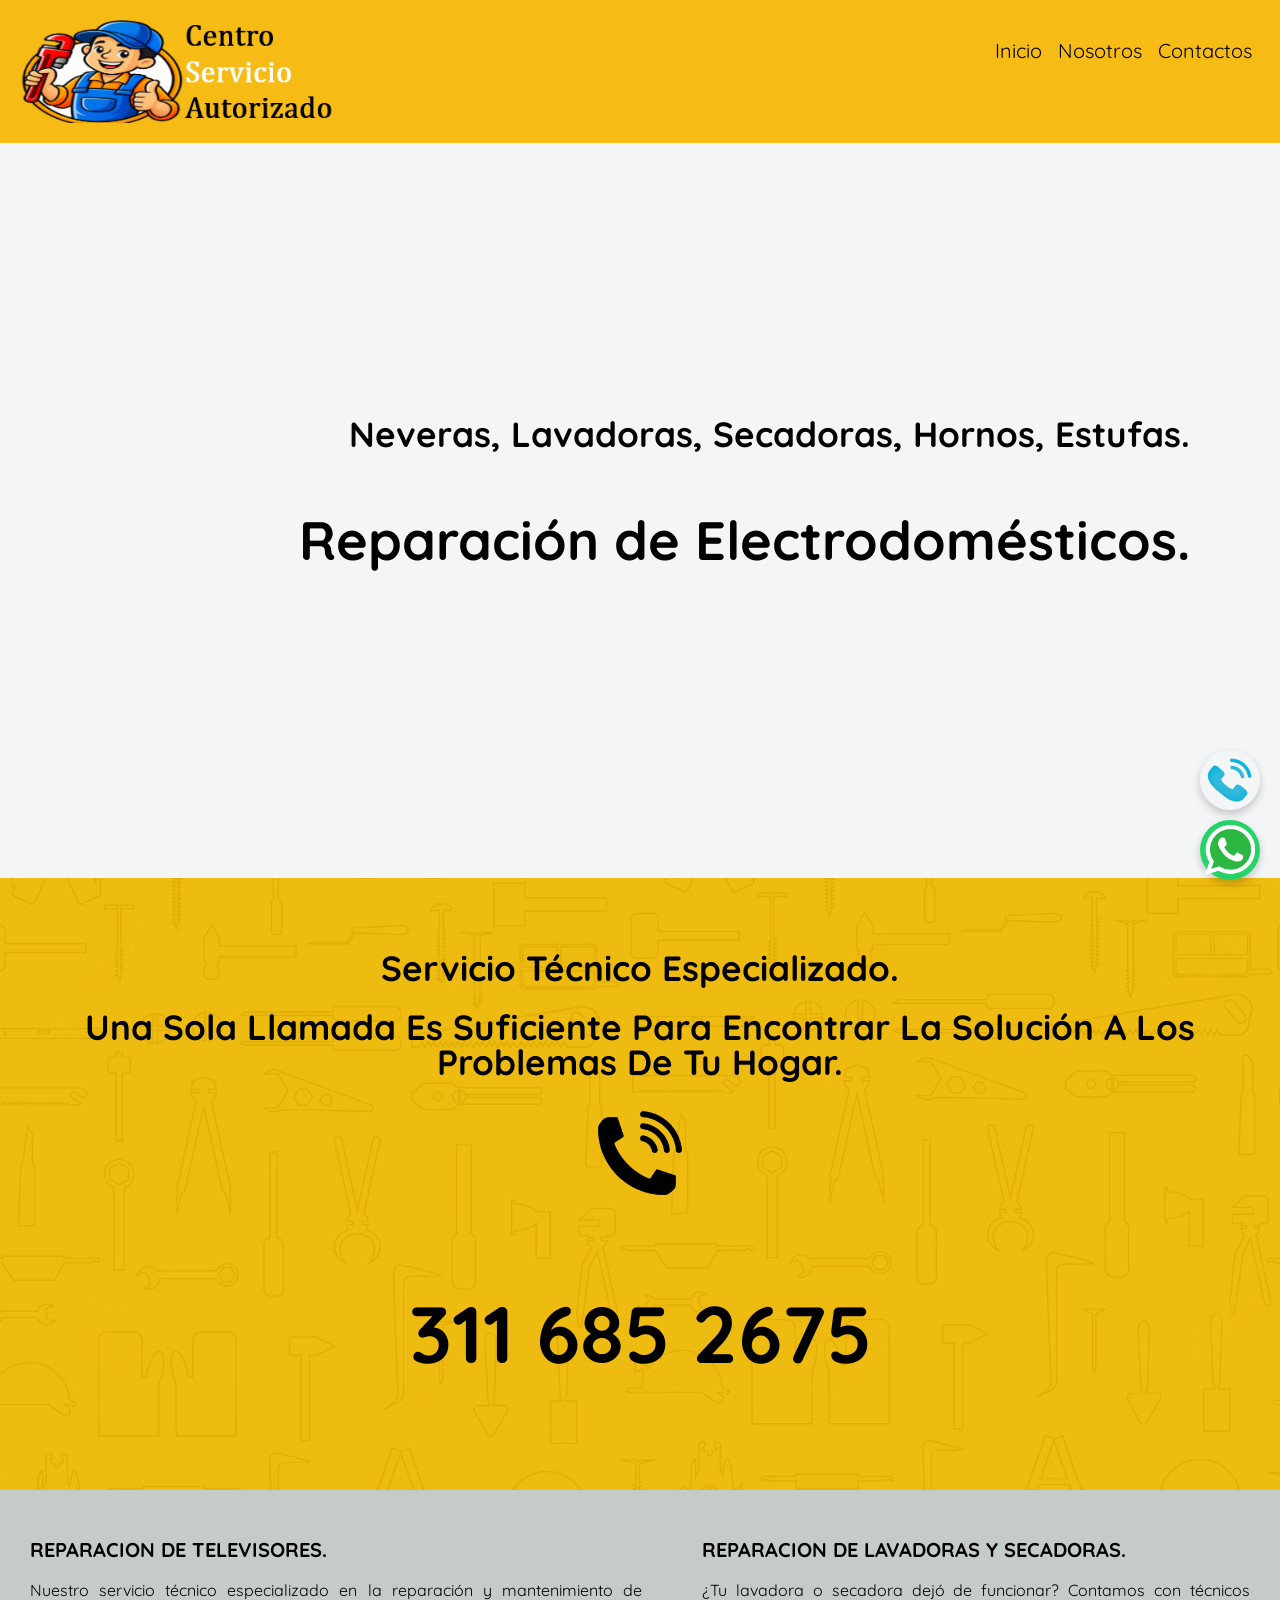
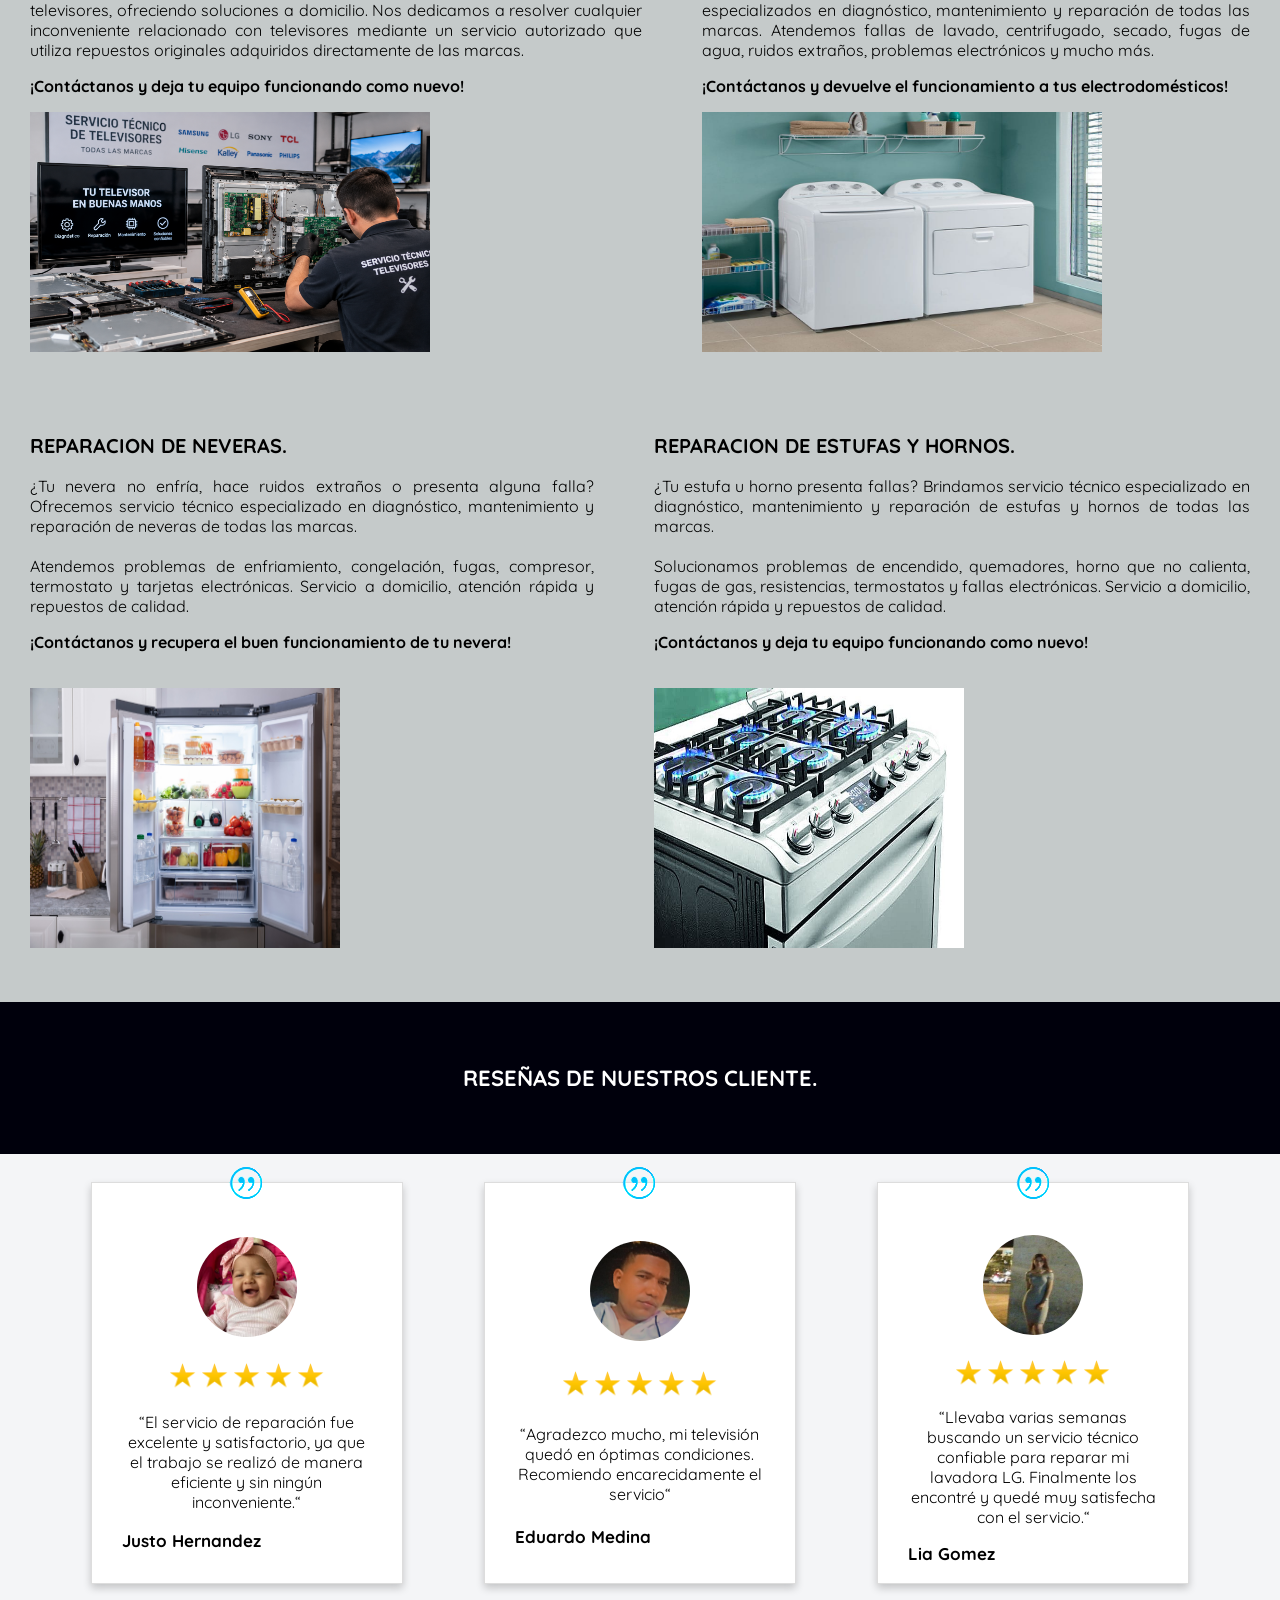
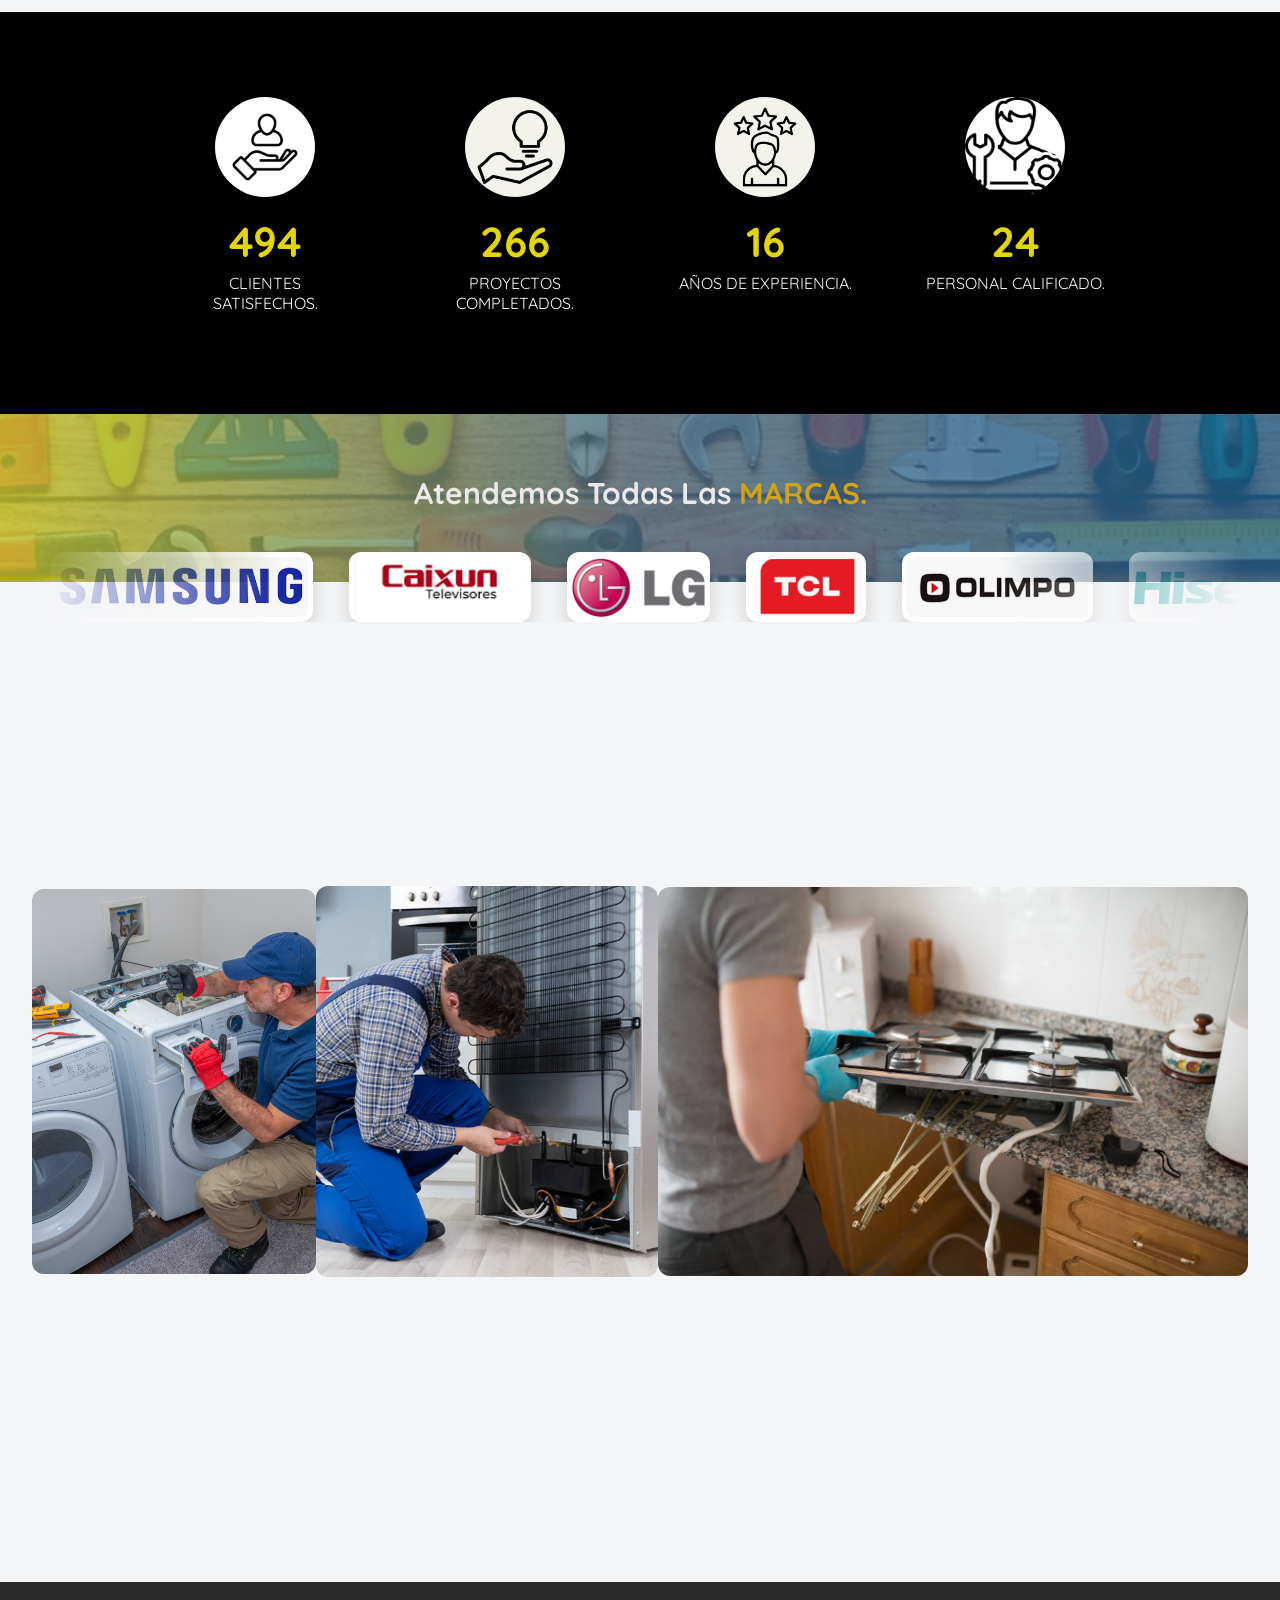
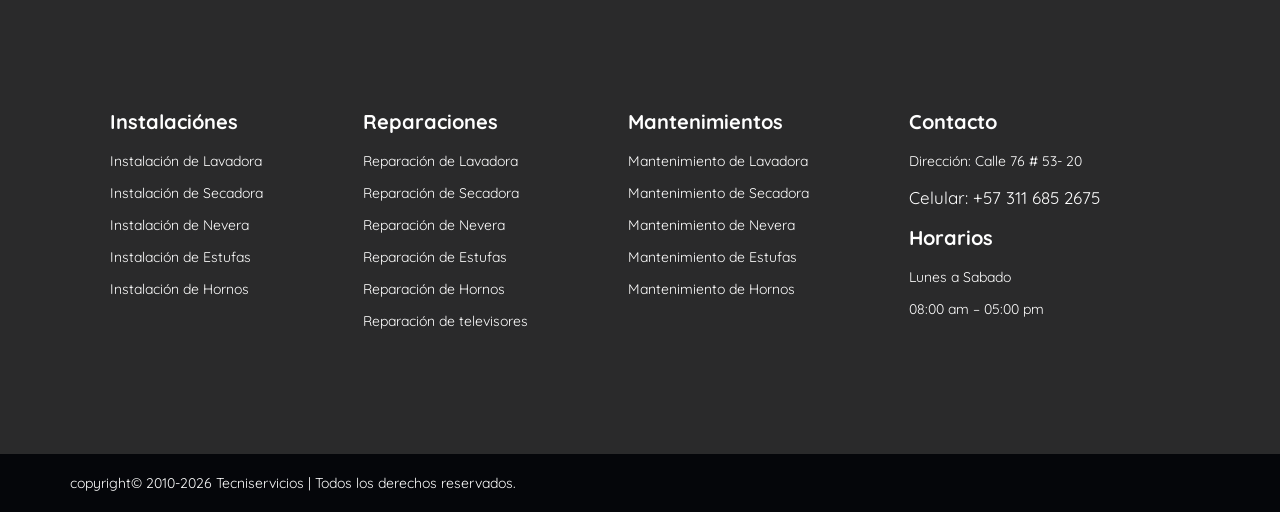
<file: index.html>
<!DOCTYPE html>
<html lang="en">
<head>
    <!-- Google tag (gtag.js) -->
<script async src="https://www.googletagmanager.com/gtag/js?id=AW-16700539253"></script>
<script>
  window.dataLayer = window.dataLayer || [];
  function gtag(){dataLayer.push(arguments);}
  gtag('js', new Date());
  gtag('config', 'AW-16700539253');
</script>
    <meta charset="UTF-8">
    <meta name="viewport" content="width=device-width, initial-scale=1.0">
    <link rel="preconnect" href="https://fonts.googleapis.com">
    <link rel="preconnect" href="https://fonts.gstatic.com" crossorigin>
    <link href="https://fonts.googleapis.com/css2?family=Quicksand:wght@300;500;700&display=swap" rel="stylesheet">
    <link rel="stylesheet" type="text/css" href="./index.css">
    <title>Servicios</title>

</head>
<body>

     <!-- whatsapp y llamada logos -->

    <div>
        <a href="https://wa.me/573116852675?text=Hola%20quiero%20agendar%20un%20servicio" target="_blank" 
            class="whatsapp-button" 
            onclick="gtag('event', 'conversion', {'send_to': 'AW-16700539253/JjbLCL_fvosbEPWCuJs-'});">
            <img src="./IMAGEN/whatsapp-logo.png" alt="WhatsApp" class="">
        </a>
        <a href="tel:+573116852675" target="_blank" class="llamadas-button">
            <img src="./IMAGEN/Captura-removebg-preview.png" alt="" >
        </a>
    </div>

     <!-- Encabezado de pagina -->

    <nav>
        <div>
             <img src="./IMAGEN/Captura 7.png" alt="logo" class="logo">
        </div>
       
        
        <div class="navbar-right">
            <ul> 
                <li class="marcas2"><a>Inicio</a></li>
                <li class="marcas2" ><a href="./nosotros.html" class="marcas3">Nosotros</a></li>
                <li class="marcas2" ><a href="" class="marcas3">Contactos</a></li>
            </ul>
        </div>
        <div class="bars__menu">
             <span class="line1__bars_menu"></span>
             <span class="line2__bars_menu"></span>
             <span class="line3__bars_menu"></span>
        </div> 
        <div class="mobile-menu inactive">
            <ul>
                <li class="marcas"><a>Marcas</a></li>
                <li class="marcas"><a href="./nosotros.html">Nosotros</a></li>
                <li class="marcas"><a href="">Contactos</a></li>
            </ul>
        </div>
        <div class="samsung-lg inactive-2 ">
            <ul>
                <li><a href="./samsung.html">Samsung</a></li>
                <li><a href="./lg.html">LG</a></li>
            </ul>
        </div>
    </nav>
        <div class="mantenimiento1" >
            
           <div class="mantenimiento2">
             <h1 class="mantenimiento4">Neveras, Lavadoras, Secadoras, Hornos, Estufas.</h1>
            <p>
                <span style="color:#000000">
                    <strong >Reparación de Electrodomésticos.</strong>
                </span>
            </p>

           </div>
        </div>

        <div class="mantenimiento3">
            <h1 class="mantenimiento5"> Servicio Técnico Especializado.</h1>
            <h1 class="mantenimiento5">Una sola llamada es suficiente para encontrar la solución a los problemas de tu hogar.</h1>
            <img src="./IMAGEN/telefono-removebg-preview.png" alt="servicio tecnico" class="servicio-tecnico">
            <h2 class="numero-celular"> 
                <a href="tel:+573116852675" target="_blank" rel="noopener" class="numero-contacto"><h1 class="numero-celular">311 685 2675</h1></a>
            </h2>
           
        </div>
       
        
    <div class="untitled-total">

        <div class="untitled-total2">
    
        <div class="untitled">
                <h3 class="reparacion">REPARACION DE TELEVISORES.</h3>
            <p>
                <span class="untitled-texto">
                    Nuestro servicio técnico especializado en la reparación y mantenimiento de televisores, ofreciendo soluciones a domicilio. Nos dedicamos a resolver cualquier inconveniente relacionado con televisores mediante un servicio autorizado que utiliza repuestos originales adquiridos directamente de las marcas.
    
                   <p class="Negrita-texto"> ¡Contáctanos y deja tu equipo funcionando como nuevo!</p> 
                </span>
            </p>
            <img src="./IMAGEN/imagen de tv en reparacion.png" alt="logo1" class="logo2">
        </div> 
        <div class="untitled2">
            <h3>REPARACION DE LAVADORAS Y SECADORAS.</h3>
            <p>
                <span class="untitled2-texto"> 
                    ¿Tu lavadora o secadora dejó de funcionar? Contamos con técnicos especializados en diagnóstico, mantenimiento y reparación de todas las marcas. 
                    Atendemos fallas de lavado, centrifugado, secado, fugas de agua, ruidos extraños, problemas electrónicos y mucho más.

                    <p class="Negrita-texto">¡Contáctanos y devuelve el funcionamiento a tus electrodomésticos!</p>
                
                </span>
            </p>
            <img src="./IMAGEN/lavadora y secadora.jpg" alt="logo2" class="logo2">
        </div>
     </div>

      <div class="untitled-total3">


        <div class="untitled3">
           
            <h3>REPARACION DE NEVERAS.</h3>
            <p>
                <span class="untitled3-texto">
                    ¿Tu nevera no enfría, hace ruidos extraños o presenta alguna falla? Ofrecemos servicio técnico especializado en diagnóstico, mantenimiento y reparación de neveras de todas las marcas.
                    <br>
                    <br>
                    Atendemos problemas de enfriamiento, congelación, fugas, compresor, termostato y tarjetas electrónicas. Servicio a domicilio, atención rápida y repuestos de calidad.
                    <p class="Negrita-texto">¡Contáctanos y recupera el buen funcionamiento de tu nevera!</p>
                </span>
            </p>
            <img src="./IMAGEN/nevera.jpeg" alt="logo3" class="logo3">
        </div> 
      

         <div class="untitled3">
           
            <h3>REPARACION DE ESTUFAS Y HORNOS.</h3>
            <p>
                <span class="untitled3-texto">
                    ¿Tu estufa u horno presenta fallas? Brindamos servicio técnico especializado en diagnóstico, mantenimiento y reparación de estufas y hornos de todas las marcas.
                    <br> <br>
                    Solucionamos problemas de encendido, quemadores, horno que no calienta, fugas de gas, resistencias, termostatos y fallas electrónicas. Servicio a domicilio, atención rápida y repuestos de calidad. 
                    <p class="Negrita-texto">¡Contáctanos y deja tu equipo funcionando como nuevo!</p>
                </span>
            </p>
            <img src="./IMAGEN/Estufas.jpeg" alt="logo3" class="logo3">
        </div> 
    
       </div>
    </div>
    
     <!-- reseñas o testimonios -->

    <div class="resenas">
        <p>RESEÑAS DE NUESTROS CLIENTE.</p>
    </div>
    <section class="testimonial-orden">
     <div class="testimonial">
        <div>
            <img src="./IMAGEN/comillas 2.png" alt="" class="comillas">
        </div>
        <div>
            <img src="./IMAGEN/Justo Hernandez.PNG" alt="" class="fotos">
        </div>  
        <div>
            <img src="./IMAGEN/estrellita.PNG" width="28" height="28">
            <img src="./IMAGEN/estrellita.PNG" width="28" height="28">
            <img src="./IMAGEN/estrellita.PNG" width="28" height="28">
            <img src="./IMAGEN/estrellita.PNG" width="28" height="28">
            <img src="./IMAGEN/estrellita.PNG" width="28" height="28">   
        </div>
        <div class="contact-info">
            <p>
                <span>“</span>El servicio de reparación fue excelente y satisfactorio, ya que el trabajo se realizó de manera eficiente y sin ningún inconveniente.<span>“</span>
            </p>
        </div>
        <div class="name">Justo Hernandez</div>
    </div>
    <div class="testimonial">
        <div> 
            <img src="./IMAGEN/comillas 2.png" alt="" class="comillas">
        </div>
        <div>
             <img src="./IMAGEN/Juan Villareal.PNG" alt="" class="fotos">
        </div>
        <div>
            <img src="./IMAGEN/estrellita.PNG" width="28" height="28">
            <img src="./IMAGEN/estrellita.PNG" width="28" height="28">
            <img src="./IMAGEN/estrellita.PNG" width="28" height="28">
            <img src="./IMAGEN/estrellita.PNG" width="28" height="28">
            <img src="./IMAGEN/estrellita.PNG" width="28" height="28">   
        </div>
        <div class="contact-info">
            <p>
                <span>“</span>Agradezco mucho, mi televisión quedó en óptimas condiciones. Recomiendo encarecidamente el servicio<span>“</span>
            </p>
        </div>
        <div class="name">Eduardo Medina</div>
       </div>

       <div class="testimonial">
        <div>
            <img src="./IMAGEN/comillas 2.png" alt="" class="comillas">
        </div>
        <div>
             <img src="./IMAGEN/claudia gomez.PNG" alt="" class="fotos">
        </div>

        <div>
            <img src="./IMAGEN/estrellita.PNG" width="28" height="28">
            <img src="./IMAGEN/estrellita.PNG" width="28" height="28">
            <img src="./IMAGEN/estrellita.PNG" width="28" height="28">
            <img src="./IMAGEN/estrellita.PNG" width="28" height="28">
            <img src="./IMAGEN/estrellita.PNG" width="28" height="28">   
        </div>
        <div class="contact-info">
            <p>
                <span>“</span>Llevaba varias semanas buscando un servicio técnico confiable para reparar mi lavadora LG. Finalmente los encontré y quedé muy satisfecha con el servicio.<span>“</span>
            </p>
        </div>
        <div class="name">Lia Gomez</div>
     </div>
    </section>


 <!-- contador de servicios -->

<section class="contador">
    <div class="caja">
        <img src="./IMAGEN/logo de cliente.webp" alt="" class="logo-cliente">
        <h2 class="numero" data-target="1250">0</h2>
        <p>CLIENTES SATISFECHOS.</p>
    </div>

    <div class="caja">
        <img src="./IMAGEN/imagen de proyectos.png" alt="" class="logo-cliente">
        <h2 class="numero" data-target="650">0</h2>
        <p>PROYECTOS COMPLETADOS.</p>
    </div>

    <div class="caja">
        <img src="./IMAGEN/logo de experiencias.png" alt="" class="logo-cliente">
        <h2 class="numero" data-target="16">0</h2>
        <p>AÑOS DE EXPERIENCIA.</p>
    </div>

    <div class="caja">
         <img src="./IMAGEN/logo de tecnico especializado.avif" alt="" class="logo-cliente">
        <h2 class="numero" data-target="24">0</h2>
        <p>PERSONAL CALIFICADO.</p>
    </div>
</section>




    <div class="marcas-conocemos">
       <p> Atendemos Todas Las <span style="color:#d1a213;">MARCAS.</span> </p>

        <!---scroll-->
     <div class="body3">
        <div class="scroller" data-direction="right" data-speed="fast">
          <div class="scroller__inner">
            <img class="marcas-img" src="./IMAGEN/samsung 2.PNG" alt="" width="170" height="80">
            <img class="marcas-img" src="./IMAGEN/Captura caixun1.PNG" alt="" >
            <img class="marcas-img" src="./IMAGEN/Imagen lg.png" alt="" width="150" height="80" >
            <img class="marcas-img" src="./IMAGEN/Imagen tcl.png" alt="" width="150" height="80">
            <img class="marcas-img" src="./IMAGEN/Captura olimpo1.PNG" alt="" >
            <img class="marcas-img" src="./IMAGEN/Captura hisense1.PNG" alt="" width="150" height="80">
            <img class="marcas-img" src="./IMAGEN/mabe2.png" alt="" width="150" height="80">
            <img class="marcas-img" src="./IMAGEN/haceb2.png" alt="" width="150" height="80">
            <img class="marcas-img" src="./IMAGEN/whrilpool3.png" alt="" >
            <img class="marcas-img" src="./IMAGEN/centrale3.png" alt="" width="150" height="80">
            <img class="marcas-img" src="./IMAGEN/challenger2.png" alt="" width="150" height="80">
            <img class="marcas-img" src="./IMAGEN/electroluz2.png" alt="" width="150" height="80">
            <img class="marcas-img" src="./IMAGEN/abba.png" alt="" width="150" height="80">
            <img class="marcas-img" src="./IMAGEN/frigidaire.png" alt="" width="150" height="80">
            <img class="marcas-img" src="./IMAGEN/zubcero.png" alt="" width="150" height="80">
            
          </div>
        </div>
        
     </div>

    </div>
    
    <!-- formulario de contacto -->
    <div  class="cuadro-formulario">
       
        <img src="./IMAGEN/repair-service-right-colunm-about-us-white-1103x1500.webp" alt="" class="repair-service">
       
        <img src="./IMAGEN/reparacion de nevera .png" alt="" class="repair-service2">

        <img src="./IMAGEN/reparacion de estufas.png" alt="" class="repair-service3">
       
       
       


     <!-- <section class="contacto4"> 
        
        <form class="formulario">
          <h2>Solicita tu servicio técnico.</h2>

        <input type="text" placeholder="Nombre completo" required>

        <input type="tel" placeholder="Teléfono" required>

        <input type="email" placeholder="Correo electrónico">

        <select required>
        <option value="">Seleccione la marca</option>
        <option>SAMSUNG</option>
        <option>LG</option>
        <option>SONY</option>
        <option>TCL</option>
        <option>OLIMPO</option>
        <option>PANASONIC</option>
        <option>CAIXUN</option>
        <option>HISENSE</option>
        <option>FRIGIDAIRE</option>
        <option>ABBA</option>
        <option>ELECTROLUX</option>
        <option>CHALLENGER</option>
        <option>CENTRALES</option>
        <option>SUB*ZERO</option>
        <option>WHIRLPOOL</option>
        <option>HACEB</option>
        <option>MABE</option>
        <option>Otra</option>
        
      </select>

      <textarea rows="5" placeholder="Describe la falla del televisor"></textarea>
      
      <label class="privacidad">
      <input type="checkbox" required>
       Acepto la <a href="politica.html" target="_blank">Política de Privacidad</a>
     </label>

      <button type="submit">Enviar solicitud</button>
      </form>
    </section>

    politica de privacidad  
    
    # Política de Privacidad

En **Tecniservicios Línea Blanca** valoramos y protegemos la privacidad de nuestros usuarios. Esta Política de Privacidad explica cómo recopilamos, utilizamos, almacenamos y protegemos la información personal proporcionada a través de nuestro sitio web y demás canales de atención.

Al utilizar nuestro sitio web, el usuario acepta el tratamiento de sus datos personales de conformidad con esta política y con la legislación aplicable en materia de protección de datos.

## 1. Datos personales que recopilamos

Podemos recopilar información como:

* Nombre y apellidos.
* Número de teléfono.
* Correo electrónico.
* Dirección de servicio.
* Información relacionada con la solicitud de reparación o mantenimiento.

Estos datos son suministrados voluntariamente por el usuario mediante formularios, llamadas, WhatsApp o cualquier otro medio de contacto.

## 2. Finalidad del tratamiento

La información recopilada será utilizada únicamente para:

* Atender solicitudes de servicio técnico.
* Elaborar diagnósticos, cotizaciones y órdenes de servicio.
* Brindar soporte y seguimiento a los servicios prestados.
* Enviar información sobre promociones, novedades o campañas comerciales, cuando el usuario lo autorice.
* Realizar análisis estadísticos para mejorar la calidad de nuestros servicios.

## 3. Conservación de los datos

Los datos personales serán conservados únicamente durante el tiempo necesario para cumplir las finalidades para las cuales fueron recopilados y para atender las obligaciones legales correspondientes. Posteriormente serán eliminados o anonimizados de forma segura.

## 4. Compartir información con terceros

**Tecniservicios Línea Blanca** no vende ni comercializa los datos personales de sus usuarios.

La información únicamente podrá ser compartida con proveedores o aliados que participen en la prestación del servicio, cuando sea estrictamente necesario, y siempre bajo obligaciones de confidencialidad y protección de datos.

## 5. Seguridad de la información

Implementamos medidas administrativas, técnicas y físicas para proteger la información personal contra accesos no autorizados, pérdida, alteración o divulgación indebida. Aunque trabajamos con altos estándares de seguridad, ningún sistema de transmisión por Internet es completamente infalible.

## 6. Uso de cookies

Nuestro sitio web puede utilizar cookies para mejorar la experiencia de navegación, recordar preferencias y obtener estadísticas de uso. El usuario puede deshabilitar las cookies desde la configuración de su navegador, aunque algunas funciones del sitio podrían verse afectadas.

## 7. Derechos del usuario

El usuario podrá en cualquier momento:

* Conocer los datos personales que tenemos registrados.
* Solicitar la actualización o corrección de su información.
* Revocar el consentimiento para el tratamiento de sus datos.
* Solicitar la eliminación de sus datos cuando sea legalmente procedente.

Para ejercer estos derechos, podrá comunicarse con nosotros mediante los canales oficiales de atención.

## 8. Protección de menores

Nuestros servicios están dirigidos a personas mayores de edad. Los menores de 18 años no deben proporcionar información personal sin la autorización de sus padres o representantes legales.

## 9. Cambios en esta política

Nos reservamos el derecho de actualizar o modificar esta Política de Privacidad en cualquier momento. Cualquier cambio será publicado en esta misma página y entrará en vigor desde su publicación.

## 10. Contacto

Si tiene preguntas sobre esta Política de Privacidad o sobre el tratamiento de sus datos personales, puede escribirnos a:

**Correo electrónico:** [ventas@tecniservicioslineablanca.com](mailto:ventas@tecniservicioslineablanca.com)

    -->

    </div>

    <div class="s-s">
        <div class="ss1">
            <div class="experiencia">
                 <h3>
                     <span style="color:#FFFFFF">
                         <strong> Instalaciónes</strong>
                     </span>
                 </h3>
                    <p>
                         Instalación de Lavadora  
                    </p>

                    <p>
                         Instalación de Secadora
                    </p>

                    <p>
                         Instalación de Nevera  
                    </p>

                    <p>
                         Instalación de Estufas
                    </p>

                    <p>
                         Instalación de Hornos
                    </p>

            </div>

            <div class="experiencia">
                <h3>
                    <span style="color:#FFFFFF">
                        <strong> Reparaciones </strong>
                    </span>
                </h3>

                    <P> 
                         Reparación de Lavadora
                    </P>
                    <P> 
                         Reparación de Secadora
                    </P>
                    <P>
                         Reparación de Nevera
                    </P>
                    <P>
                         Reparación de Estufas
                    </P>
                    <P>
                         Reparación de Hornos
                    </P>
                    <P>
                         Reparación de televisores
                    </P>

            </div>

            <div class="experiencia">
                <h3>
                    <span style="color:#FFFFFF">
                        <strong>
                             Mantenimientos 
                        </strong>
                    </span>
                </h3>

                    <P> 
                         Mantenimiento de Lavadora
                    </P>
                <P> 
                    Mantenimiento de Secadora
                </P>
                <P>
                    Mantenimiento de Nevera
                </P>
                <P>
                    Mantenimiento de Estufas
                </P>
                <P>
                    Mantenimiento de Hornos
                </P>

            </div>

            <div class="experiencia">
             <h3>
                <span style="color:#FFFFFF">
                    <strong> Contacto </strong>
                </span>
             </h3>

                <P> 
                     Dirección: Calle 76 # 53- 20
                </P>
                 <a href="tel:+573116852675" target="_blank" rel="noopener" class="numero-contacto">
                     <p class="numero-celular2">
                          Celular: +57 311 685 2675
                     </p>
                       
                </a>
                

                <h3>
                <span style="color:#FFFFFF">
                    <strong> Horarios </strong>
                </span>
             </h3>
                <P> 
                    Lunes a Sabado
                </P>
                <P> 
                    08:00 am – 05:00 pm
                </P>

            </div>

        </div>
    </div>    
    <footer class="footer">
        <p class="copyright">
            copyright&copy; 2010-2026 Tecniservicios | Todos los derechos reservados.
        </p>
    </footer >
        <script src="script.js"></script>
        <script src="./index.js"></script>
        <div class="imagen2"></div>
</body>
</html>
</file>
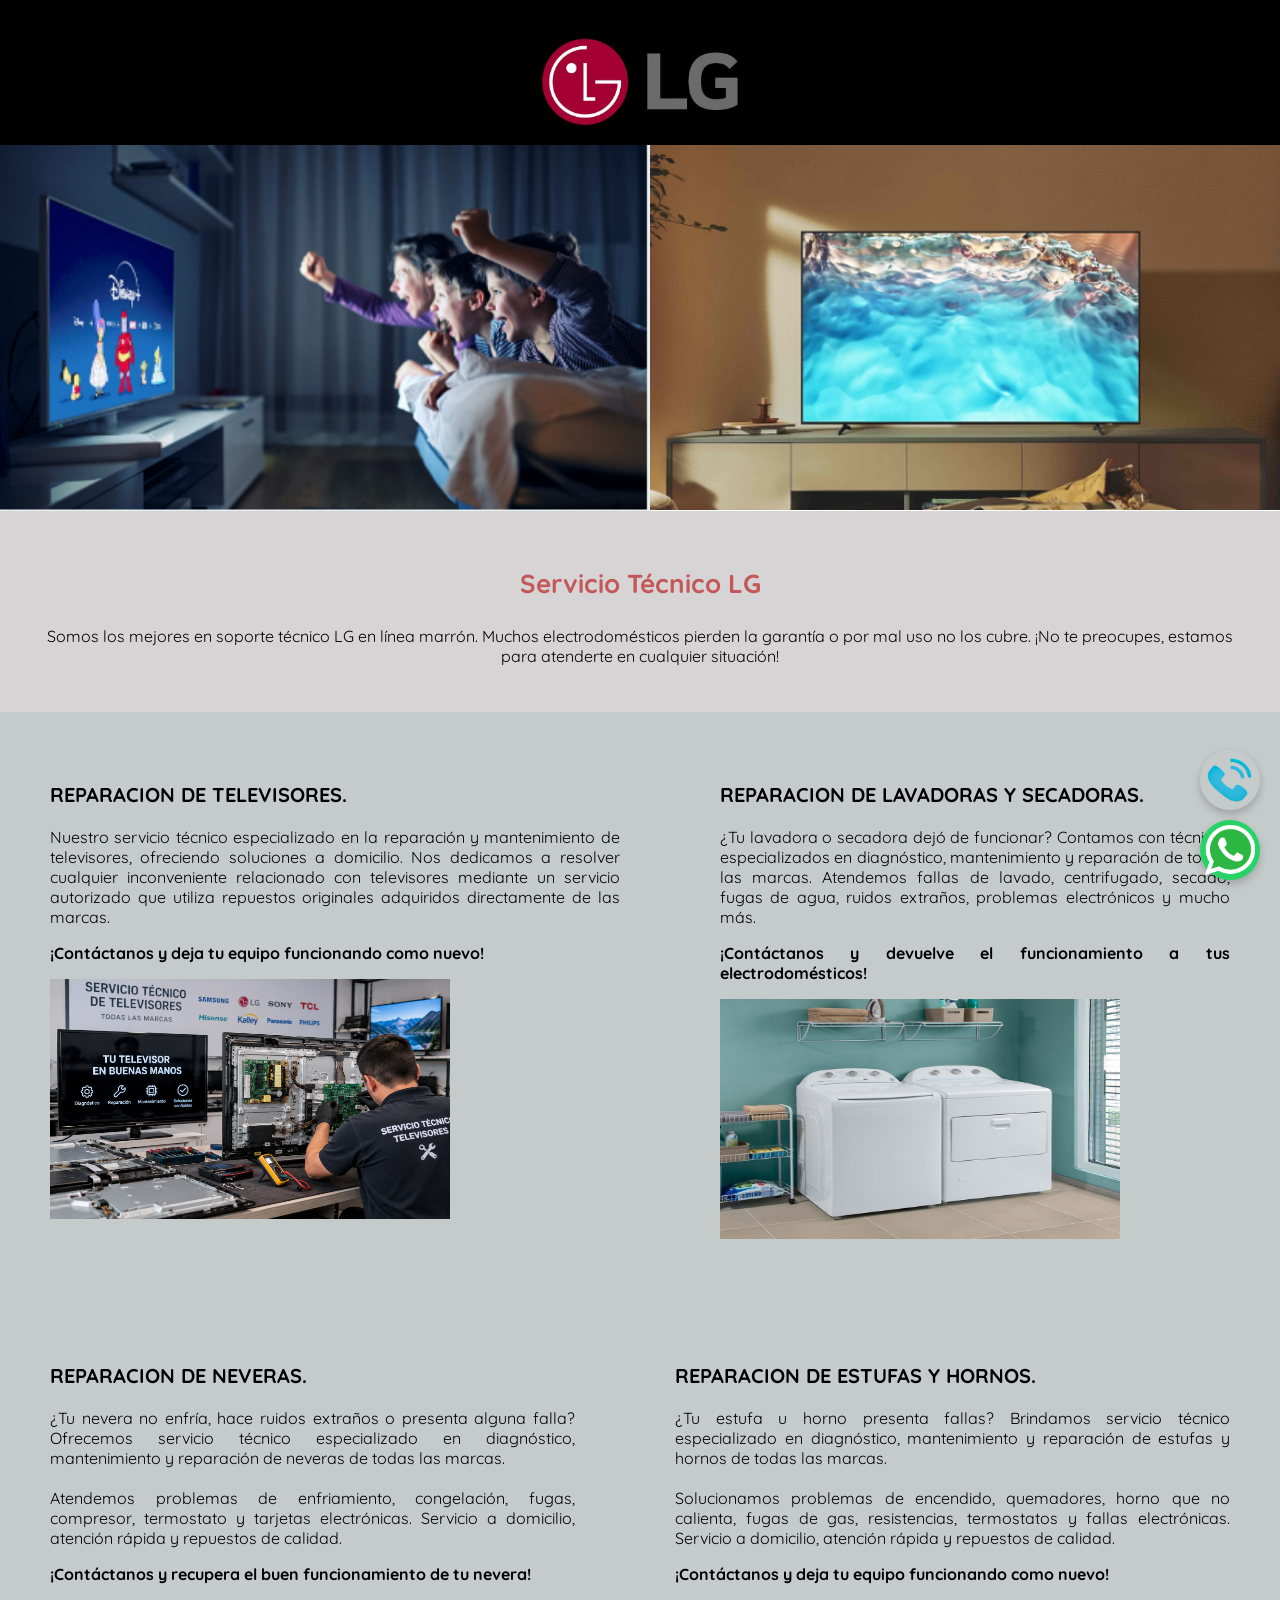
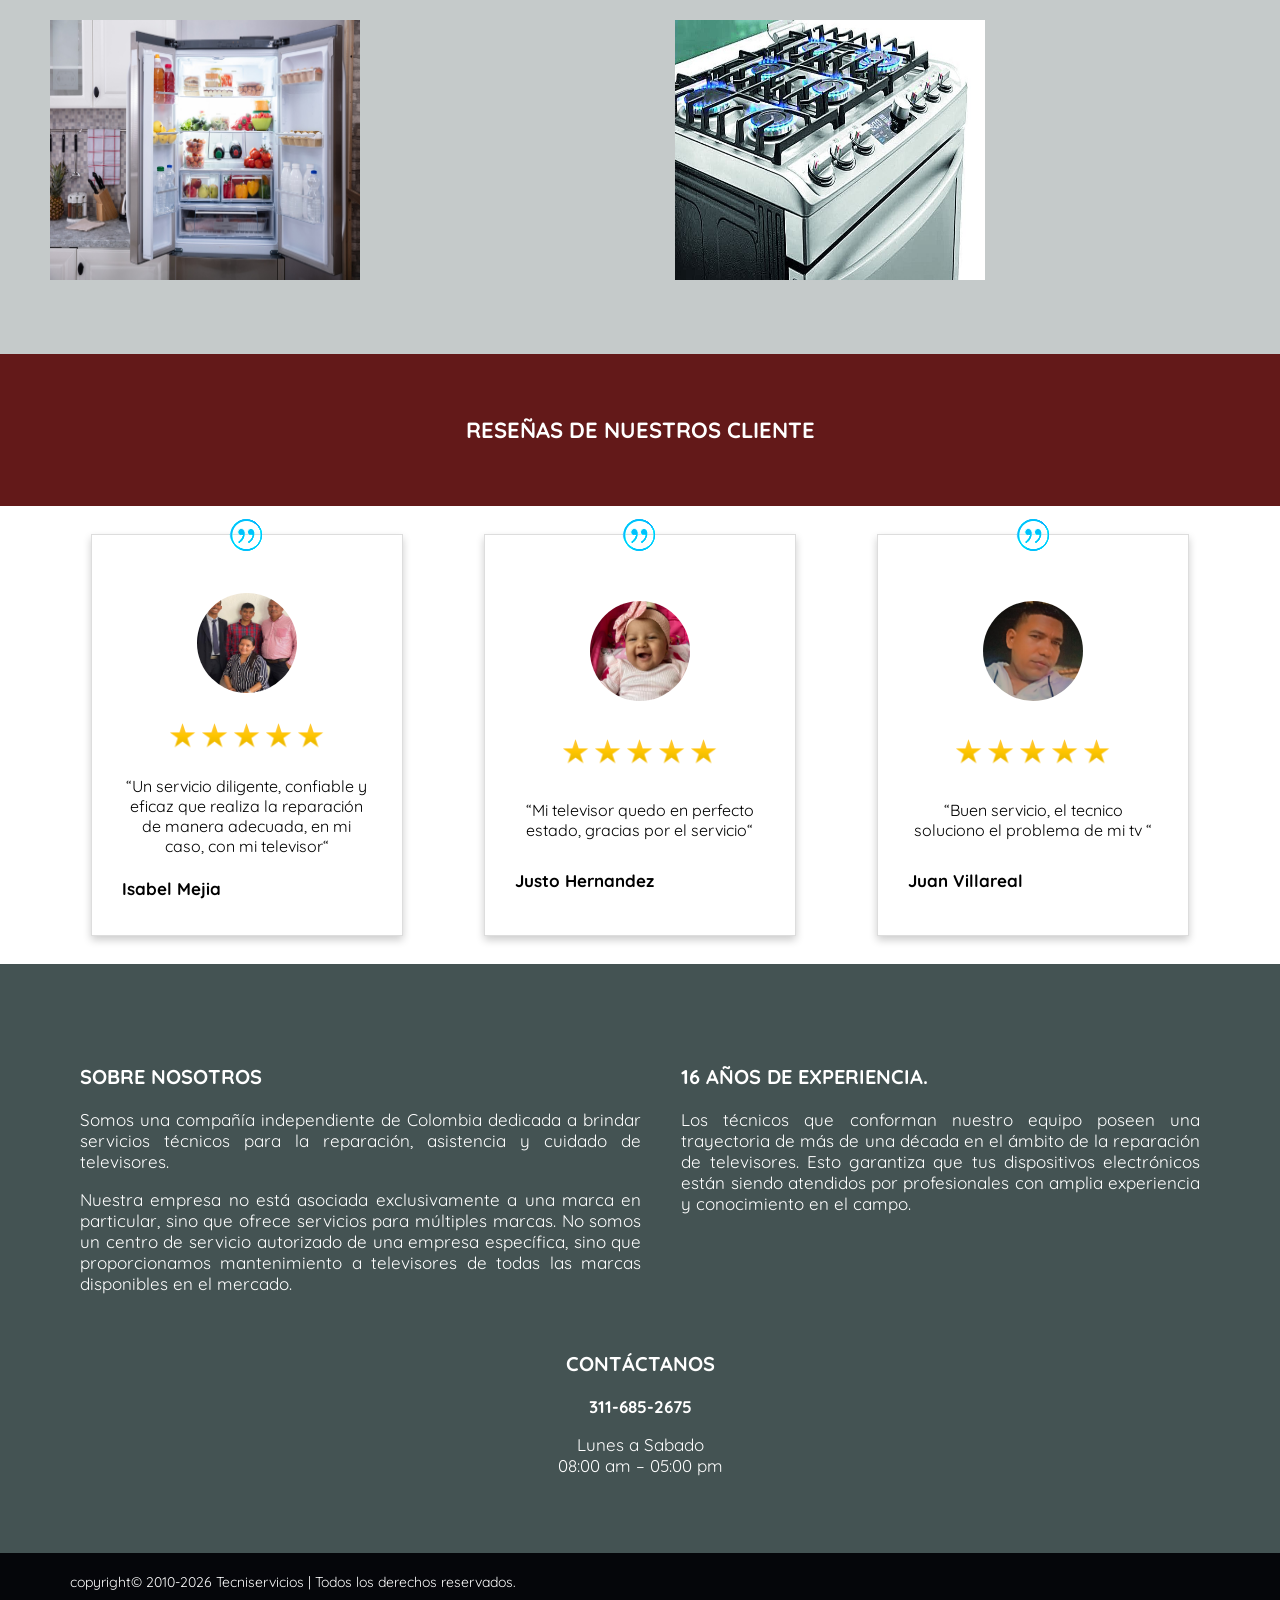
<file: lg.html>
<!DOCTYPE html>
<html lang="en">
<head>
    <meta charset="UTF-8">
    <meta name="viewport" content="width=device-width, initial-scale=1.0">
    <link rel="preconnect" href="https://fonts.googleapis.com">
    <link rel="preconnect" href="https://fonts.gstatic.com" crossorigin>
    <link href="https://fonts.googleapis.com/css2?family=Quicksand:wght@300;500;700&display=swap" rel="stylesheet">
    <link rel="stylesheet" type="text/css" href="./lg.css">
    <title>LG</title>
    <style>
       
    </style>
</head>
<body>
    <nav>
        <div class="encabezado-samsung">
            <img src="./IMAGEN/lg3.PNG" alt="" class="logo-samsung" width="200">
           <h3 class="sub-titulo"><p ></p></h3>
        </div>
    </nav>
    <div class="tv-samsung">
        <img src="./IMAGEN/tv samsung 4.PNG" alt="" class="tv-samsung-4">
        <img src="./IMAGEN/tv 6.PNG" alt="" class="tv-samsung-5">
        
    </div>
    <div class="sub-samsung">
       <h2><p class="color-sub-samsung">Servicio Técnico LG</p> </h2> 
       <p>Somos los mejores en soporte técnico LG en línea marrón. Muchos electrodomésticos pierden la garantía o por mal uso no los cubre. ¡No te preocupes, estamos para atenderte en cualquier situación!
    </p>
    </div>

    
    <div class="untitled-total">

        <div class="untitled-total2">
    
        <div class="untitled">
                <h3 class="reparacion">REPARACION DE TELEVISORES.</h3>
            <p>
                <span class="untitled-texto">
                    Nuestro servicio técnico especializado en la reparación y mantenimiento de televisores, ofreciendo soluciones a domicilio. Nos dedicamos a resolver cualquier inconveniente relacionado con televisores mediante un servicio autorizado que utiliza repuestos originales adquiridos directamente de las marcas.
    
                   <p class="Negrita-texto"> ¡Contáctanos y deja tu equipo funcionando como nuevo!</p> 
                </span>
            </p>
            <img src="./IMAGEN/imagen de tv en reparacion.png" alt="logo1" class="logo2">
        </div> 
        <div class="untitled2">
            <h3>REPARACION DE LAVADORAS Y SECADORAS.</h3>
            <p>
                <span class="untitled2-texto"> 
                    ¿Tu lavadora o secadora dejó de funcionar? Contamos con técnicos especializados en diagnóstico, mantenimiento y reparación de todas las marcas. 
                    Atendemos fallas de lavado, centrifugado, secado, fugas de agua, ruidos extraños, problemas electrónicos y mucho más.

                    <p class="Negrita-texto">¡Contáctanos y devuelve el funcionamiento a tus electrodomésticos!</p>
                
                </span>
            </p>
            <img src="./IMAGEN/lavadora y secadora.jpg" alt="logo2" class="logo2">
        </div>
     </div>

      <div class="untitled-total3">


        <div class="untitled3">
           
            <h3>REPARACION DE NEVERAS.</h3>
            <p>
                <span class="untitled3-texto">
                    ¿Tu nevera no enfría, hace ruidos extraños o presenta alguna falla? Ofrecemos servicio técnico especializado en diagnóstico, mantenimiento y reparación de neveras de todas las marcas.
                    <br>
                    <br>
                    Atendemos problemas de enfriamiento, congelación, fugas, compresor, termostato y tarjetas electrónicas. Servicio a domicilio, atención rápida y repuestos de calidad.
                    <p class="Negrita-texto">¡Contáctanos y recupera el buen funcionamiento de tu nevera!</p>
                </span>
            </p>
            <img src="./IMAGEN/nevera.jpeg" alt="logo3" class="logo3">
        </div> 
      

         <div class="untitled3">
           
            <h3>REPARACION DE ESTUFAS Y HORNOS.</h3>
            <p>
                <span class="untitled3-texto">
                    ¿Tu estufa u horno presenta fallas? Brindamos servicio técnico especializado en diagnóstico, mantenimiento y reparación de estufas y hornos de todas las marcas.
                    <br> <br>
                    Solucionamos problemas de encendido, quemadores, horno que no calienta, fugas de gas, resistencias, termostatos y fallas electrónicas. Servicio a domicilio, atención rápida y repuestos de calidad. 
                    <p class="Negrita-texto">¡Contáctanos y deja tu equipo funcionando como nuevo!</p>
                </span>
            </p>
            <img src="./IMAGEN/Estufas.jpeg" alt="logo3" class="logo3">
        </div> 
    
       </div>
    </div>


    <div class="resenas">
        <p>RESEÑAS DE NUESTROS CLIENTE</p>
    </div>
    <section class="testimonial-orden">
     <div class="testimonial">
        <div>
            <img src="./IMAGEN/comillas 2.png" alt="" class="comillas">
        </div>
        <div>
            <img src="./IMAGEN/Isabel Mejia.PNG" alt="" class="fotos">
        </div>  
        <div>
            <img src="./IMAGEN/estrellita.PNG" width="28" height="28">
            <img src="./IMAGEN/estrellita.PNG" width="28" height="28">
            <img src="./IMAGEN/estrellita.PNG" width="28" height="28">
            <img src="./IMAGEN/estrellita.PNG" width="28" height="28">
            <img src="./IMAGEN/estrellita.PNG" width="28" height="28">   
        </div>
        <div class="contact-info">
            <p>
                <span>“</span>Un servicio diligente, confiable y eficaz que realiza la reparación de manera adecuada, en mi caso, con mi televisor<span>“</span>
            </p>
        </div>
        <div class="name">Isabel Mejia</div>
    </div>
    <div class="testimonial">
        <div> 
            <img src="./IMAGEN/comillas 2.png" alt="" class="comillas">
        </div>
        <div>
             <img src="./IMAGEN/Justo Hernandez.PNG" alt="" class="fotos">
        </div>
        <div>
            <img src="./IMAGEN/estrellita.PNG" width="28" height="28">
            <img src="./IMAGEN/estrellita.PNG" width="28" height="28">
            <img src="./IMAGEN/estrellita.PNG" width="28" height="28">
            <img src="./IMAGEN/estrellita.PNG" width="28" height="28">
            <img src="./IMAGEN/estrellita.PNG" width="28" height="28">   
        </div>
        <div class="contact-info">
            <p>
                <span>“</span>Mi televisor quedo en perfecto estado, gracias por el servicio<span>“</span>
            </p>
        </div>
        <div class="name">Justo Hernandez</div>
       </div>

       <div class="testimonial">
        <div>
            <img src="./IMAGEN/comillas 2.png" alt="" class="comillas">
        </div>
        <div>
             <img src="./IMAGEN/Juan Villareal.PNG" alt="" class="fotos">
        </div>

        <div>
            <img src="./IMAGEN/estrellita.PNG" width="28" height="28">
            <img src="./IMAGEN/estrellita.PNG" width="28" height="28">
            <img src="./IMAGEN/estrellita.PNG" width="28" height="28">
            <img src="./IMAGEN/estrellita.PNG" width="28" height="28">
            <img src="./IMAGEN/estrellita.PNG" width="28" height="28">   
        </div>
        <div class="contact-info">
            <p>
                <span>“</span>Buen servicio, el tecnico soluciono el problema de mi tv <span>“</span>
            </p>
        </div>
        <div class="name">Juan Villareal</div>
     </div>
    </section>
    <div class="ss">
        <div class="ss1">
        <div class="sobre-nosotros">
            <h3>
                <span style="color:#FFFFFF">
                    <strong> SOBRE NOSOTROS</strong>
                </span>
            </h3>
            <p>
                Somos una compañía independiente de Colombia dedicada a brindar servicios técnicos para la reparación, asistencia y cuidado de televisores.
            </p>
            <p>
                Nuestra empresa no está asociada exclusivamente a una marca en particular, sino que ofrece servicios para múltiples marcas. No somos un centro de servicio autorizado de una empresa específica, sino que proporcionamos mantenimiento a televisores de todas las marcas disponibles en el mercado.
            </p>
        </div>
        <div class="experiencia">
             <h3>
                <span style="color:#FFFFFF">
                    <strong> 16 AÑOS DE EXPERIENCIA.</strong>
                </span>
             </h3>
             <P>
                Los técnicos que conforman nuestro equipo poseen una trayectoria de más de una década en el ámbito de la reparación de televisores. Esto garantiza que tus dispositivos electrónicos están siendo atendidos por profesionales con amplia experiencia y conocimiento en el campo.
             </P>
        </div>
        </div>
        <div class="contactos">
            <h3 class="contactos1">
                <span >CONTÁCTANOS</span>
            </h3>
            <div>
                <p>
                   <a href="tel:+573116852675" target="_blank" rel="noopener" class="numero-contacto">
                    <span style="color: #ffffff;">
                    <strong>311-685-2675</strong>
                   </span>
                 </a>
                </p>
                 <p>
                    <span style="color: #ffffff;">Lunes a Sabado</span>
                    <br>
                    <span>08:00 am – 05:00 pm</span>
                </p>
            </div>
        </div> 
     </div> 
    <footer class="footer">
        <p class="copyright">
            copyright&copy; 2010-2026 Tecniservicios | Todos los derechos reservados.
        </p>
    </footer >
    <div>
        <a href="https://wa.me/573116852675?text=Hola%20quiero%20agendar%20un%20servicio" target="_blank" 
            class="whatsapp-button" 
            onclick="gtag('event', 'conversion', {'send_to': 'AW-16700539253/JjbLCL_fvosbEPWCuJs-'});">
            <img src="./IMAGEN/whatsapp-logo.png" alt="WhatsApp" class="">
        </a>


        <a href="tel:+573116852675" target="_blank" class="llamadas-button">
            <img src="./IMAGEN/Captura-removebg-preview.png" alt="">
        </a>
    </div>
</body>
</html>
</file>
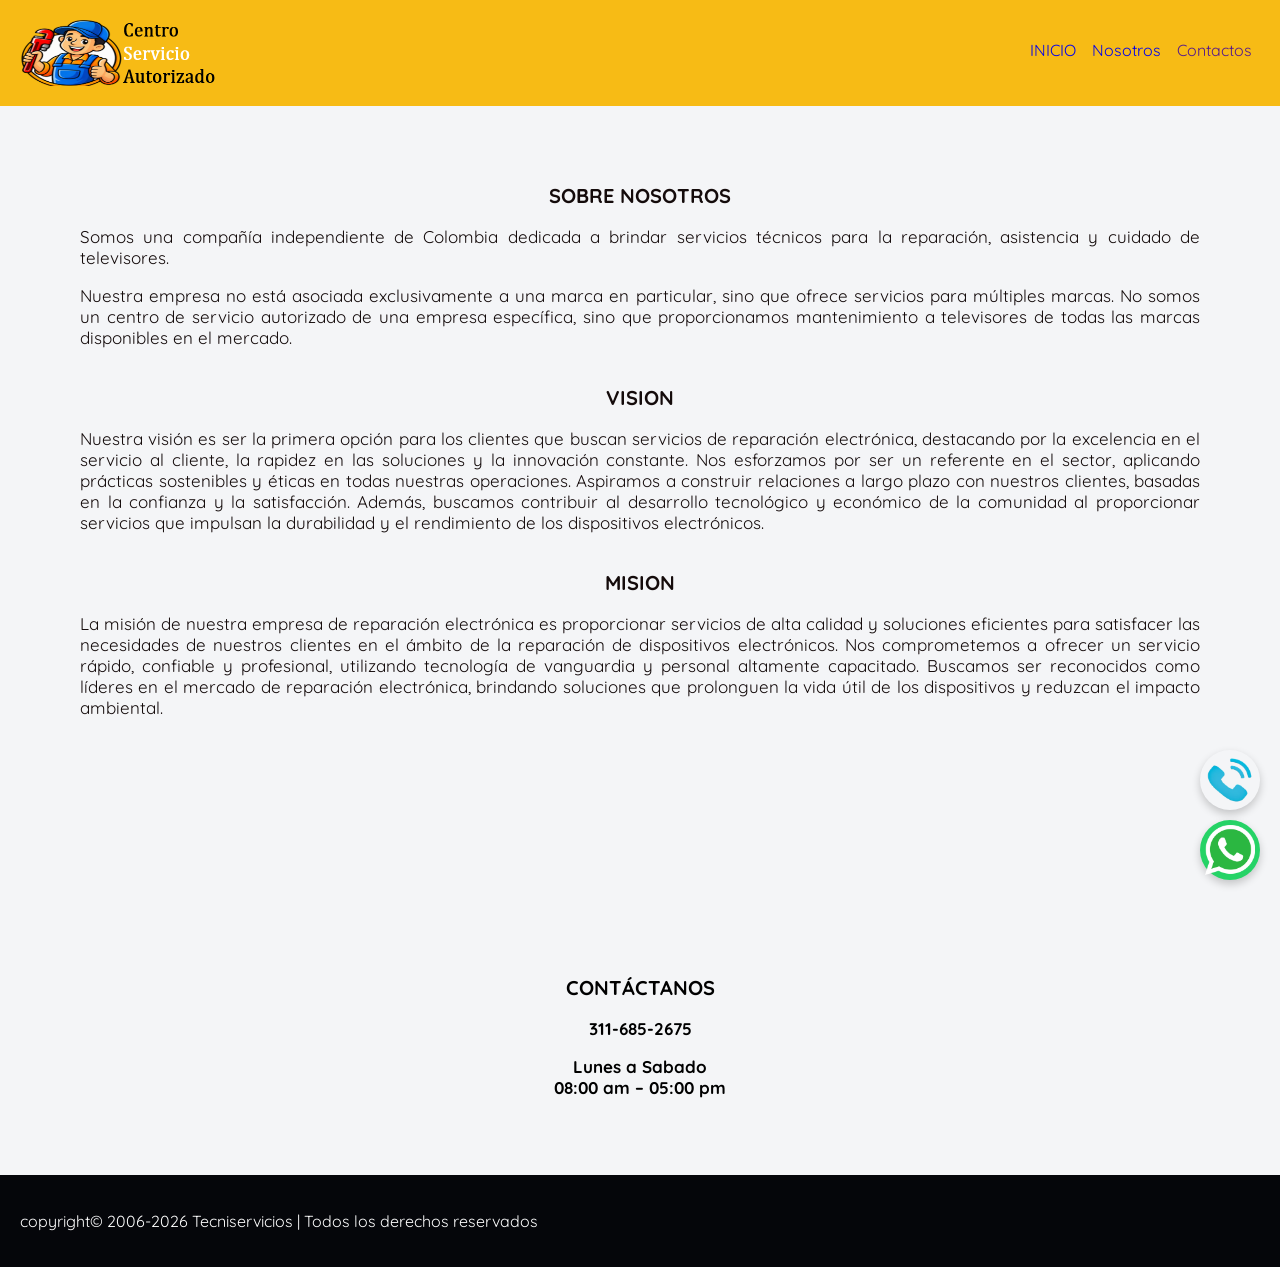
<file: nosotros.html>
<!DOCTYPE html>
<html lang="en">
<head>
    <meta charset="UTF-8">
    <meta name="viewport" content="width=device-width, initial-scale=1.0">
    <link href="https://fonts.googleapis.com/css2?family=Quicksand:wght@300;500;700&display=swap" rel="stylesheet">
    <link rel="stylesheet" type="text/css" href="./index.css">
    <link rel="stylesheet" type="text/css" href="./nosotros.css">
    <title>Servicios</title>
</head>
<body>
   <div>
        <a href="https://wa.me/573116852675?text=%C2%A1Hola!%20%F0%9F%91%8B%20Bienvenido%20a%20*TECNISERVICIOSTV*.%0A%0AGracias%20por%20contactarnos.%20Estamos%20listos%20para%20ayudarte%20con%20la%20reparaci%C3%B3n%20o%20el%20mantenimiento%20de%20tu%20*TELEVISOR%2C%20LED%2C%20SMARTV*.%0A%0APara%20brindarte%20una%20atenci%C3%B3n%20m%C3%A1s%20r%C3%A1pida%2C%20por%20favor%20ind%C3%ADcanos%3A%0A%E2%9C%85%20Tu%20nombre.%0A%E2%9C%85%20la%20falla%20del%20televisor%20%0A%E2%9C%85%20La%20marca%20y%20el%20modelo%20(si%20lo%20conoces).%0A%E2%9C%85%20Una%20breve%20descripci%C3%B3n%20del%20problema.%0A%E2%9C%85%20Tu%20ubicaci%C3%B3n%20en%20Barranquilla%20o%20sus%20alrededores.%0A%0AEn%20breve%20uno%20de%20nuestros%20t%C3%A9cnicos%20responder%C3%A1%20tu%20solicitud.%20%C2%A1Ser%C3%A1%20un%20gusto%20atenderte!" target="_blank" class="whatsapp-button" 
            onclick="gtag('event', 'conversion', {'send_to': 'AW-16700539253/JjbLCL_fvosbEPWCuJs-'});">
            <img src="./IMAGEN/whatsapp-logo.png" alt="WhatsApp">
        </a>
        <a href="tel:+573116852675" target="_blank" class="llamadas-button">
            <img src="./IMAGEN/Captura-removebg-preview.png" alt="">
        </a>
    </div> 

    <nav>
        <div>
             <img src="./IMAGEN/Captura 7.png" alt="logo" class="logo">
        </div>
       
        
        <div class="navbar-right">
            <ul> 
                <li><a href="./index.html">INICIO</a></li>
                <li><a href="./nosotros.html">Nosotros</a></li>
                <li><a href="">Contactos</a></li>
            </ul>
        </div>
       
    </nav>

    <div class="ss2"> 
        <div class="sobre-nosotros2">
            <h3 class=" ">
                <span style="color:#140b0b">
                    <strong> SOBRE NOSOTROS</strong>
                </span>
            </h3>

            <div style="color:#140b0b">
                <div class="arreglo">
                    <p>
                        Somos una compañía independiente de Colombia dedicada a brindar servicios técnicos para la reparación, asistencia y cuidado de televisores.
                    </p>
                    <p>
                        Nuestra empresa no está asociada exclusivamente a una marca en particular, sino que ofrece servicios para múltiples marcas. No somos un centro de servicio autorizado de una empresa específica, sino que proporcionamos mantenimiento a televisores de todas las marcas disponibles en el mercado.
                    </p>
                  </div>
            
                
                    <h3 class="vision">
                        <span style="color:#140b0b">
                            <strong> VISION</strong>
                        </span>
                    </h3>

                <div class="arreglo">
                    <p>
                        Nuestra visión es ser la primera opción para los clientes que buscan servicios de reparación electrónica, destacando por la excelencia en el servicio al cliente, la rapidez en las soluciones y la innovación constante. Nos esforzamos por ser un referente en el sector, aplicando prácticas sostenibles y éticas en todas nuestras operaciones. Aspiramos a construir relaciones a largo plazo con nuestros clientes, basadas en la confianza y la satisfacción. Además, buscamos contribuir al desarrollo tecnológico y económico de la comunidad al proporcionar servicios que impulsan la durabilidad y el rendimiento de los dispositivos electrónicos. 
                    </p>
                </div>
                
                <h3 class=" vision">
                        <span style="color:#140b0b">
                            <strong> MISION</strong>
                        </span>
                    </h3>

                <div class="arreglo">
                    <p>
                        La misión de nuestra empresa de reparación electrónica es proporcionar servicios de alta calidad y soluciones eficientes para satisfacer las necesidades de nuestros clientes en el ámbito de la reparación de dispositivos electrónicos. Nos comprometemos a ofrecer un servicio rápido, confiable y profesional, utilizando tecnología de vanguardia y personal altamente capacitado. Buscamos ser reconocidos como líderes en el mercado de reparación electrónica, brindando soluciones que prolonguen la vida útil de los dispositivos y reduzcan el impacto ambiental. 
                    </p>
                </div>

            </div>
        </div>
    </div>

     <div class="slider">
        
    </div>
   

    <div class="ss3">
        <div class="ss1">
        <div class="experiencia">
            
            
        </div>
        </div>
        <div class="contactos">
            <h3 class="contactos1">
                <span >CONTÁCTANOS</span>
            </h3>
            <div>
                <p>
                   <a href="tel:+573116852675" target="_blank" rel="noopener" class="numero-contacto">
                    <span style="color: #000000;">
                    <strong>311-685-2675</strong>
                   </span>
                 </a>
                </p>
                 <p>
                    <span style="color: #000000;">
                    <strong>Lunes a Sabado</strong>
                    </span>
                    <br>
                    <span style="color: #000000;">
                        <strong>08:00 am – 05:00 pm</strong>
                    </span>
                </p>
            </div>
        </div> 
     </div>    

     <footer>
        <p>copyright&copy; 2006-2026 Tecniservicios | Todos los derechos reservados</p> 
    </footer>
    
   
</body>
</html>
</file>
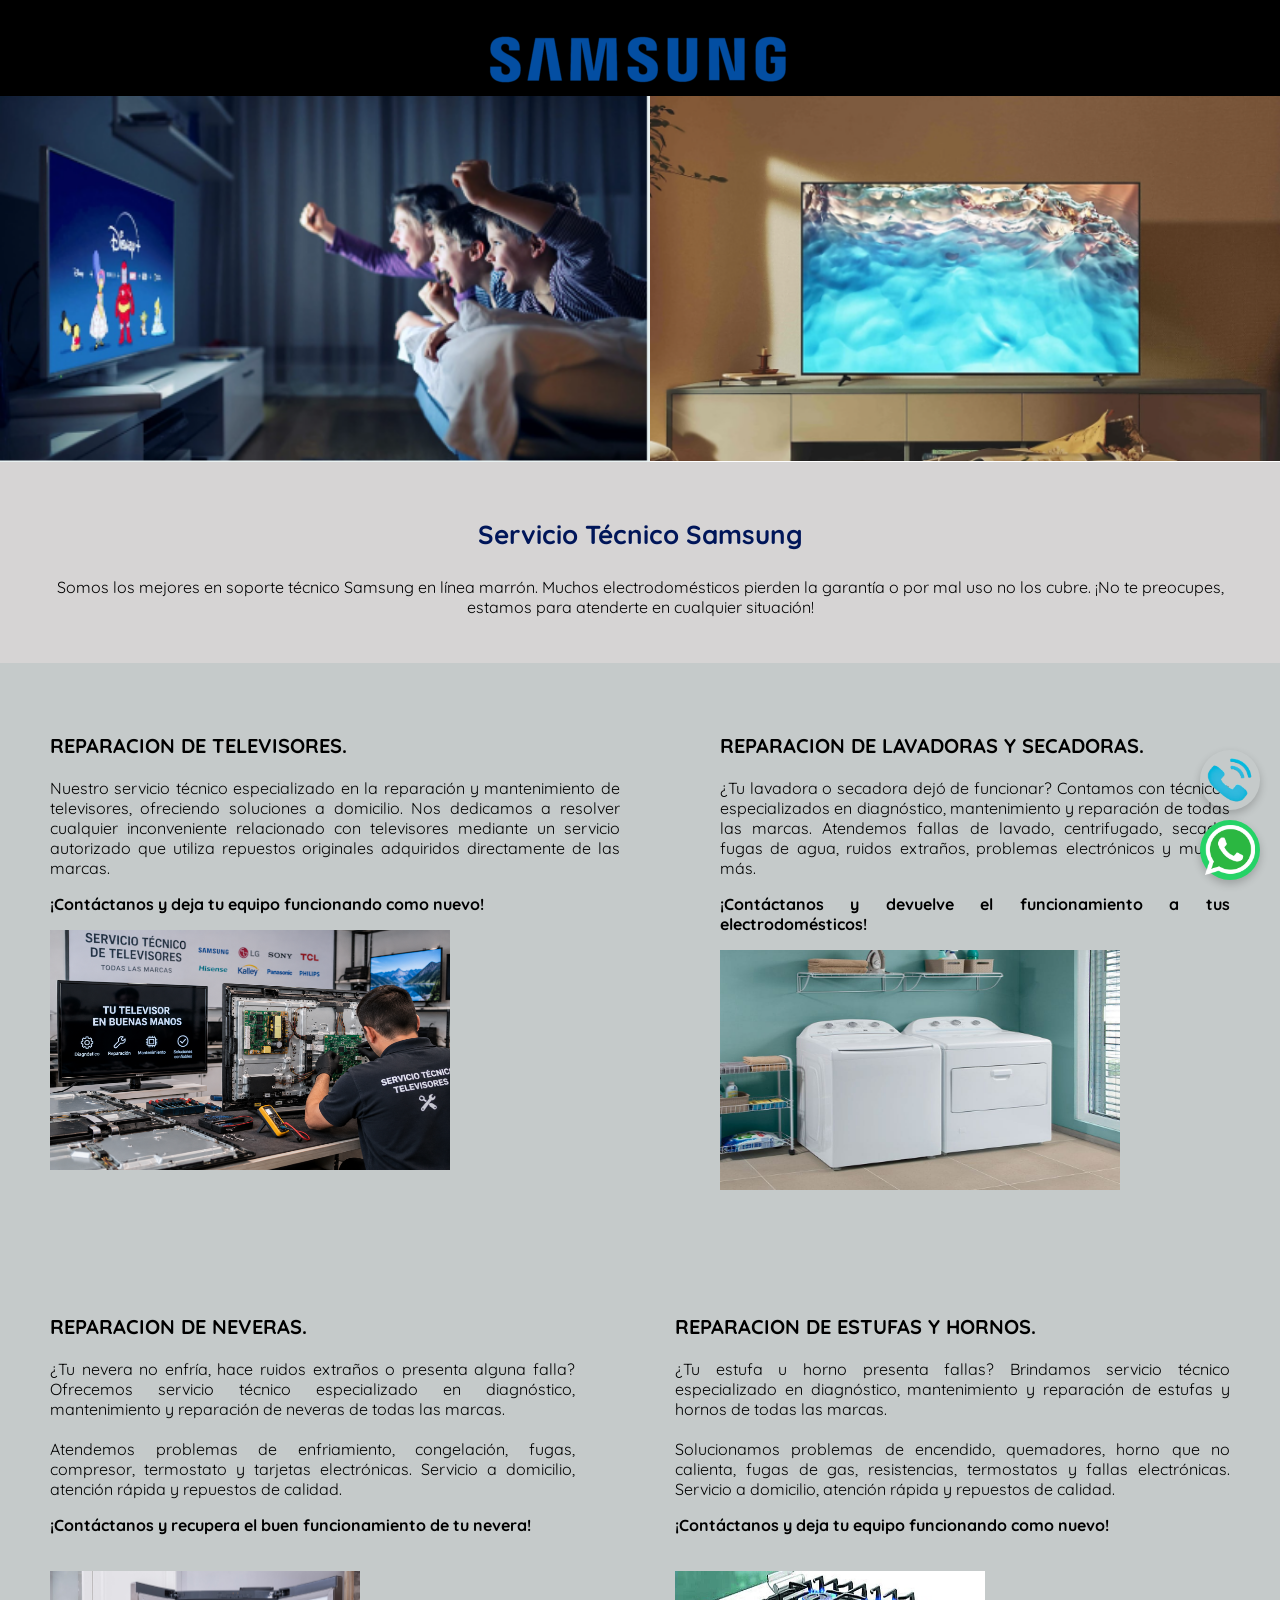
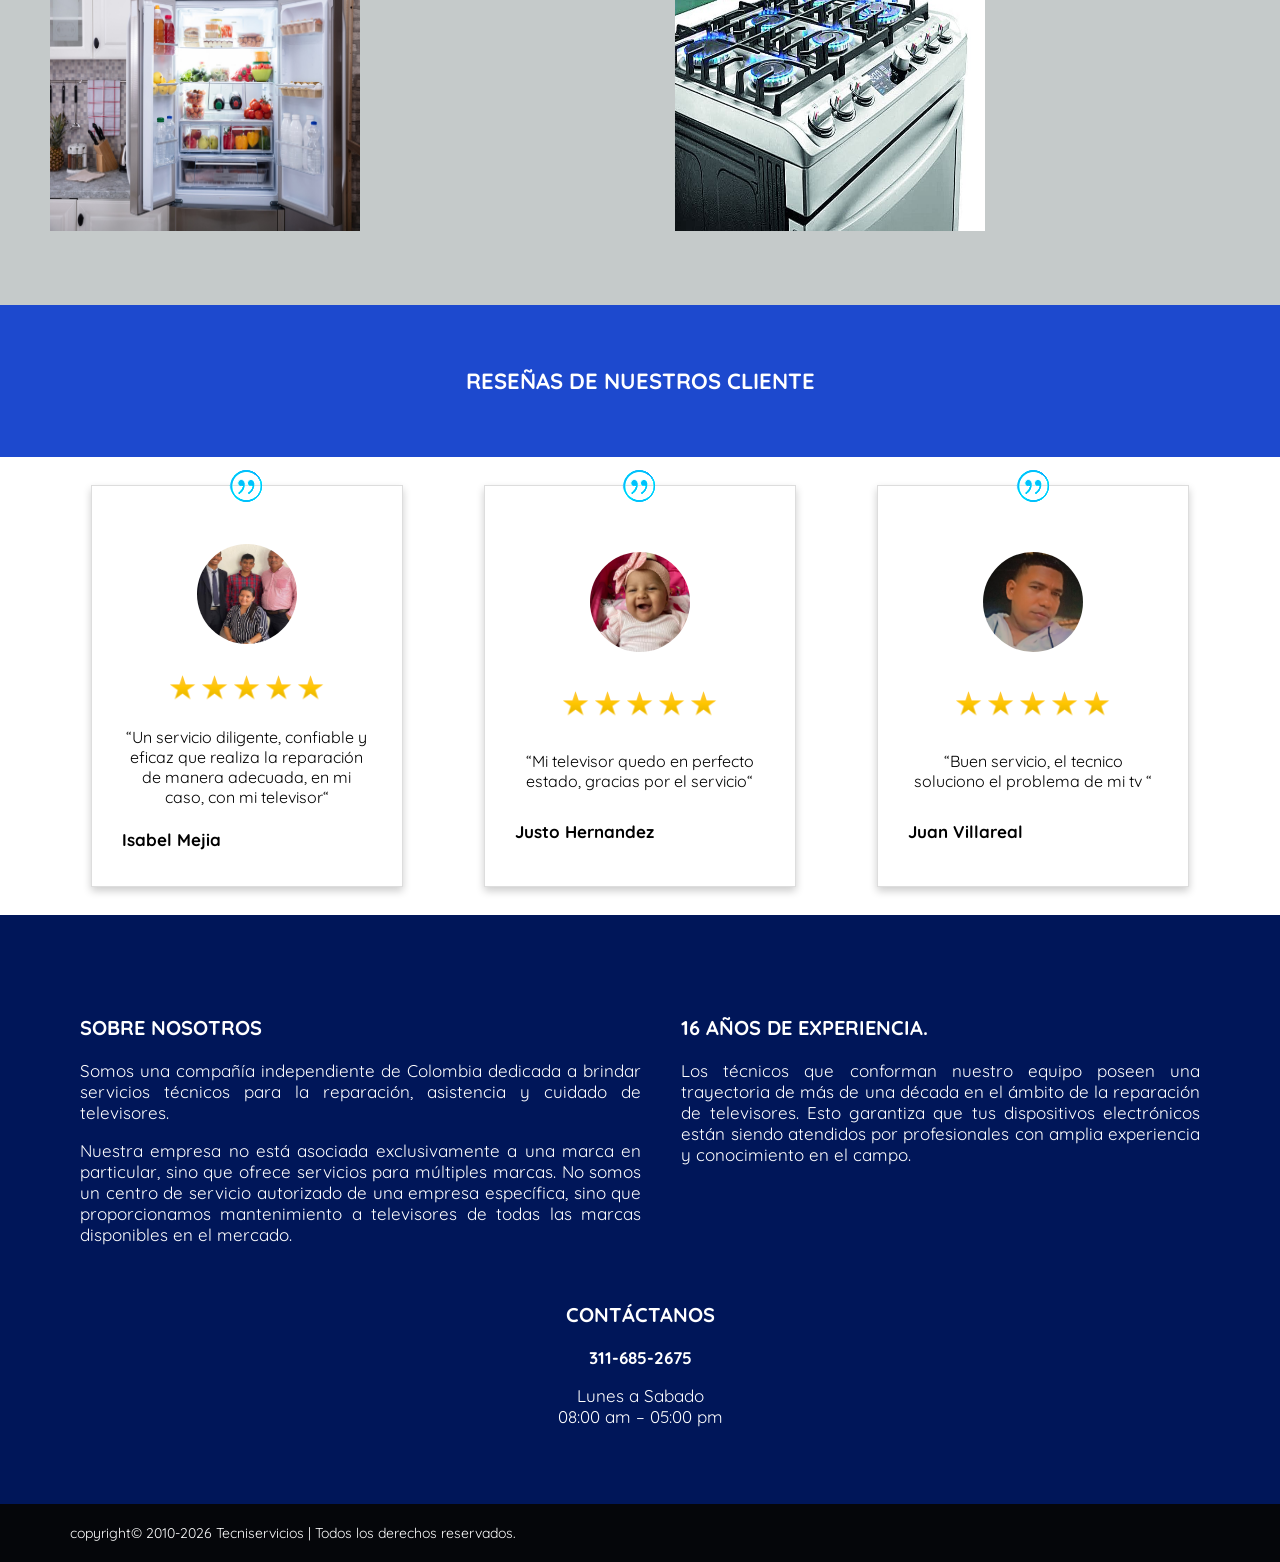
<file: samsung.html>
<!DOCTYPE html>
<html lang="en">
<head>
    <meta charset="UTF-8">
    <meta name="viewport" content="width=device-width, initial-scale=1.0">
    <link rel="preconnect" href="https://fonts.googleapis.com">
    <link rel="preconnect" href="https://fonts.gstatic.com" crossorigin>
    <link href="https://fonts.googleapis.com/css2?family=Quicksand:wght@300;500;700&display=swap" rel="stylesheet">
    <link rel="stylesheet" type="text/css" href="./samsung.css">
    <title>samsung</title>
</head>
<body>
    <nav>
        <div class="encabezado-samsung">
            <img src="./IMAGEN/samsung 3.PNG" alt="" class="logo-samsung">
           <h3 class="sub-titulo"><p ></p></h3>
        </div>
    </nav>
    <div class="tv-samsung">
        <img src="./IMAGEN/tv samsung 4.PNG" alt="" class="tv-samsung-4">
        <img src="./IMAGEN/tv 6.PNG" alt="" class="tv-samsung-5">
        
    </div>
    <div class="sub-samsung">
       <h2><p class="color-sub-samsung">Servicio Técnico Samsung</p> </h2> 
       <p>Somos los mejores en soporte técnico Samsung en línea marrón. Muchos electrodomésticos pierden la garantía o por mal uso no los cubre. ¡No te preocupes, estamos para atenderte en cualquier situación!
    </p>
    </div>
     
     <div class="untitled-total">

        <div class="untitled-total2">
    
        <div class="untitled">
                <h3 class="reparacion">REPARACION DE TELEVISORES.</h3>
            <p>
                <span class="untitled-texto">
                    Nuestro servicio técnico especializado en la reparación y mantenimiento de televisores, ofreciendo soluciones a domicilio. Nos dedicamos a resolver cualquier inconveniente relacionado con televisores mediante un servicio autorizado que utiliza repuestos originales adquiridos directamente de las marcas.
    
                   <p class="Negrita-texto"> ¡Contáctanos y deja tu equipo funcionando como nuevo!</p> 
                </span>
            </p>
            <img src="./IMAGEN/imagen de tv en reparacion.png" alt="logo1" class="logo2">
        </div> 
        <div class="untitled2">
            <h3>REPARACION DE LAVADORAS Y SECADORAS.</h3>
            <p>
                <span class="untitled2-texto"> 
                    ¿Tu lavadora o secadora dejó de funcionar? Contamos con técnicos especializados en diagnóstico, mantenimiento y reparación de todas las marcas. 
                    Atendemos fallas de lavado, centrifugado, secado, fugas de agua, ruidos extraños, problemas electrónicos y mucho más.

                    <p class="Negrita-texto">¡Contáctanos y devuelve el funcionamiento a tus electrodomésticos!</p>
                
                </span>
            </p>
            <img src="./IMAGEN/lavadora y secadora.jpg" alt="logo2" class="logo2">
        </div>
     </div>

      <div class="untitled-total3">


        <div class="untitled3">
           
            <h3>REPARACION DE NEVERAS.</h3>
            <p>
                <span class="untitled3-texto">
                    ¿Tu nevera no enfría, hace ruidos extraños o presenta alguna falla? Ofrecemos servicio técnico especializado en diagnóstico, mantenimiento y reparación de neveras de todas las marcas.
                    <br>
                    <br>
                    Atendemos problemas de enfriamiento, congelación, fugas, compresor, termostato y tarjetas electrónicas. Servicio a domicilio, atención rápida y repuestos de calidad.
                    <p class="Negrita-texto">¡Contáctanos y recupera el buen funcionamiento de tu nevera!</p>
                </span>
            </p>
            <img src="./IMAGEN/nevera.jpeg" alt="logo3" class="logo3">
        </div> 
      

         <div class="untitled3">
           
            <h3>REPARACION DE ESTUFAS Y HORNOS.</h3>
            <p>
                <span class="untitled3-texto">
                    ¿Tu estufa u horno presenta fallas? Brindamos servicio técnico especializado en diagnóstico, mantenimiento y reparación de estufas y hornos de todas las marcas.
                    <br> <br>
                    Solucionamos problemas de encendido, quemadores, horno que no calienta, fugas de gas, resistencias, termostatos y fallas electrónicas. Servicio a domicilio, atención rápida y repuestos de calidad. 
                    <p class="Negrita-texto">¡Contáctanos y deja tu equipo funcionando como nuevo!</p>
                </span>
            </p>
            <img src="./IMAGEN/Estufas.jpeg" alt="logo3" class="logo3">
        </div> 
    
       </div>
    </div>



    <div class="resenas">
        <p>RESEÑAS DE NUESTROS CLIENTE</p>
    </div>
    <section class="testimonial-orden">
     <div class="testimonial">
        <div>
            <img src="./IMAGEN/comillas 2.png" alt="" class="comillas">
        </div>
        <div>
            <img src="./IMAGEN/Isabel Mejia.PNG" alt="" class="fotos">
        </div>  
        <div>
            <img src="./IMAGEN/estrellita.PNG" width="28" height="28">
            <img src="./IMAGEN/estrellita.PNG" width="28" height="28">
            <img src="./IMAGEN/estrellita.PNG" width="28" height="28">
            <img src="./IMAGEN/estrellita.PNG" width="28" height="28">
            <img src="./IMAGEN/estrellita.PNG" width="28" height="28">   
        </div>
        <div class="contact-info">
            <p>
                <span>“</span>Un servicio diligente, confiable y eficaz que realiza la reparación de manera adecuada, en mi caso, con mi televisor<span>“</span>
            </p>
        </div>
        <div class="name">Isabel Mejia</div>
    </div>
    <div class="testimonial">
        <div> 
            <img src="./IMAGEN/comillas 2.png" alt="" class="comillas">
        </div>
        <div>
             <img src="./IMAGEN/Justo Hernandez.PNG" alt="" class="fotos">
        </div>
        <div>
            <img src="./IMAGEN/estrellita.PNG" width="28" height="28">
            <img src="./IMAGEN/estrellita.PNG" width="28" height="28">
            <img src="./IMAGEN/estrellita.PNG" width="28" height="28">
            <img src="./IMAGEN/estrellita.PNG" width="28" height="28">
            <img src="./IMAGEN/estrellita.PNG" width="28" height="28">   
        </div>
        <div class="contact-info">
            <p>
                <span>“</span>Mi televisor quedo en perfecto estado, gracias por el servicio<span>“</span>
            </p>
        </div>
        <div class="name">Justo Hernandez</div>
       </div>

       <div class="testimonial">
        <div>
            <img src="./IMAGEN/comillas 2.png" alt="" class="comillas">
        </div>
        <div>
             <img src="./IMAGEN/Juan Villareal.PNG" alt="" class="fotos">
        </div>

        <div>
            <img src="./IMAGEN/estrellita.PNG" width="28" height="28">
            <img src="./IMAGEN/estrellita.PNG" width="28" height="28">
            <img src="./IMAGEN/estrellita.PNG" width="28" height="28">
            <img src="./IMAGEN/estrellita.PNG" width="28" height="28">
            <img src="./IMAGEN/estrellita.PNG" width="28" height="28">   
        </div>
        <div class="contact-info">
            <p>
                <span>“</span>Buen servicio, el tecnico soluciono el problema de mi tv <span>“</span>
            </p>
        </div>
        <div class="name">Juan Villareal</div>
     </div>
    </section>
    <div class="ss">
        <div class="ss1">
        <div class="sobre-nosotros">
            <h3>
                <span style="color:#FFFFFF">
                    <strong> SOBRE NOSOTROS</strong>
                </span>
            </h3>
            <p>
                Somos una compañía independiente de Colombia dedicada a brindar servicios técnicos para la reparación, asistencia y cuidado de televisores.
            </p>
            <p>
                Nuestra empresa no está asociada exclusivamente a una marca en particular, sino que ofrece servicios para múltiples marcas. No somos un centro de servicio autorizado de una empresa específica, sino que proporcionamos mantenimiento a televisores de todas las marcas disponibles en el mercado.
            </p>
        </div>
        <div class="experiencia">
             <h3>
                <span style="color:#FFFFFF">
                    <strong> 16 AÑOS DE EXPERIENCIA.</strong>
                </span>
             </h3>
             <P>
                Los técnicos que conforman nuestro equipo poseen una trayectoria de más de una década en el ámbito de la reparación de televisores. Esto garantiza que tus dispositivos electrónicos están siendo atendidos por profesionales con amplia experiencia y conocimiento en el campo.
             </P>
        </div>
        </div>
        <div class="contactos">
            <h3 class="contactos1">
                <span >CONTÁCTANOS</span>
            </h3>
            <div>
                <p>
                   <a href="tel:+573116852675" target="_blank" rel="noopener" class="numero-contacto">
                    <span style="color: #ffffff;">
                    <strong>311-685-2675</strong>
                   </span>
                 </a>
                </p>
                 <p>
                    <span style="color: #ffffff;">Lunes a Sabado</span>
                    <br>
                    <span>08:00 am – 05:00 pm</span>
                </p>
            </div>
        </div> 
     </div> 
    <footer class="footer">
        <p class="copyright">
            copyright&copy; 2010-2026 Tecniservicios | Todos los derechos reservados.
        </p>
    </footer >
    <div>
         <a href="https://wa.me/573116852675?text=Hola%20quiero%20agendar%20un%20servicio" target="_blank" 
            class="whatsapp-button" 
            onclick="gtag('event', 'conversion', {'send_to': 'AW-16700539253/JjbLCL_fvosbEPWCuJs-'});">
            <img src="./IMAGEN/whatsapp-logo.png" alt="WhatsApp" class="">
        </a>

        <a href="tel:+573116852675" target="_blank" class="llamadas-button">
            <img src="./IMAGEN/Captura-removebg-preview.png" alt="">
        </a>
    </div>

    
</body>
</html>
</file>
<file: index.css>
:root {
        --white: #FFFFFF;
        --black: #000000;
        --very-light-pink: #C7C7C7;
        --text-input-field: #F7F7F7;
        --hospital-green: #ACD9B2;
        --sm: 14px;
        --md: 16px;
        --lg: 18px;
    }           


    /* general styles */
  
    :root {
       --clr-neutral-100: hsl(0, 0%, 100%);
       --clr-primary-100: hsl(205, 15%, 58%);
       --clr-primary-400: hsl(215, 25%, 27%);
       --clr-primary-800: hsl(217, 33%, 17%);
       --clr-primary-900: hsl(218, 33%, 9%);
    }  

    body{
         margin:0;
         font-family:Arial, Helvetica, sans-serif;
         background:#f4f5f7; 
         font-family: 'Quicksand', sans-serif;
    }
     
     /* whatsapp*/
    .whatsapp-button {
        position: fixed;
        bottom: 20px;
        right: 20px;
        z-index: 999;
        background-color: #25d366;
        border-radius: 50px; 
        width: 60px; 
        height: 60px; 
        display: flex;
        justify-content: center;
        align-items: center;
        box-shadow: 0px 4px 8px rgba(0, 0, 0, 0.2);
        transition: transform 0.2s ease-in-out; 
        animation: efecto 1.2s infinite;
    }
    .whatsapp-button img {
        width: 50px;
    }
    .whatsapp-button:hover {
        transform: scale(1.1);
        transition: 0.3s;
    }

    
     /* boton de llamada */

    .llamadas-button{
        position: fixed;
        bottom: 90px;
        right: 20px;
        z-index: 999;
       /* background-color: #25d366;*/
        border-radius: 50px; 
        width: 60px; 
        height: 60px; 
        display: flex;
        justify-content: center;
        align-items: center;
        box-shadow: 0px 4px 8px rgba(0, 0, 0, 0.2);
        transition: transform 0.2s ease-in-out; 
    }
    .llamadas-button img {
        width: 50px;
    }
    .llamadas-button:hover {
        transform: scale(1.1);
    }
    
   
    /* pie de pagina */
    footer {
        background-color: #05060a!important;
        color: #fff;
        text-align: left;
        border-bottom: 0px solid var(--very-light-pink);
        padding: 20px;  
    }

    .copyright
    {
        margin: 0px 0px 0px 50px;
        font-size: 14px;
        color: #ffffff;
    }
    .s-s {
        background-color: #2a2a2b!important;
        color: #ffff;
        border-bottom: 0px solid var(--very-light-pink);
        padding: 60px;
        text-align: justify;
        text-justify: center;
        font-size: 14px;  
    }
    .ss1 {
        display: flex;
    }
     .sobre-nosotros {
        border: 0px solid #ddd;
        margin: 50px;
        text-align: justify; 
        font-size: 14px;  
       
    }
    .experiencia {
        border: 0px solid #ddd;
        margin: 50px;
        text-align: justify; 
         font-size: 14px;  
    }

    /* formulario de contacto */

    .marcas-img {
         height: 60px;
         margin: 0 10px;
         width:100%;
         max-width:500px;
         background:#ffffff;
         padding:5px;
         border-radius:12px;
         box-shadow:0 8px 20px rgba(0,0,0,.15);
    }

    .marcas-conocemos{
        text-align: center;
        background-color: #4985a3e7!important;
        background-image: linear-gradient(90deg, rgba(187, 202, 50, 0.8), rgba(68, 109, 136, 0.8), rgba(28, 100, 148, 0.8)), url("./IMAGEN/MESA-DE-TALLER-CON-LAS-HERRAMIENTAS-IMPRESCINDIBLES-QUE-NO-PUEDEN-FALTAR-EN-CASA-NI-EN-EL-TRABAJO.webp");
        background-size: cover;
        color: #ece8e8;
        border-bottom: 0px solid var(--very-light-pink); 
        font-size: 30px;
        padding: 30px;
        font-weight: bold;

    }

    .contacto4{
        display:flex;
        justify-content:right;
        align-items:center;
        min-height:100vh;
    
    }
    .repair-service{
        width: 24%;
        height: 100%;
        border-radius:12px;
        display:flex;
    }
    .repair-service2{
        width: 29%;
        height: 100%;
        border-radius:12px;
        display:flex;
    }

     .repair-service3{
        width: 50%;
        height: 100%;
        border-radius:12px;
        display:flex;
    }
 
    .cuadro-formulario {
        display: flex;
        justify-content:center;
        align-items:center;
        min-height:100vh;
        padding:50px;
    }

    .formulario{
        width:100%;
        max-width:500px;
        background:#ffffff;
        padding:30px;
        border-radius:12px;
        box-shadow:0 8px 20px rgba(0,0,0,.15);
    }

    .formulario h2{
        text-align:center;
        color:#003366;
        margin-bottom:20px;
    }

    .formulario input, .formulario select, .formulario textarea{
        width:100%;
        padding:14px;
        margin-bottom:15px;
        border:2px solid #e0d204;
        border-radius:8px;
        font-size:16px;
        box-sizing:border-box;
        outline:none;
    }

    .formulario input:focus, .formulario select:focus, .formulario textarea:focus{
        border-color:#0077cc;
    }

    .formulario textarea{
        resize:vertical;
    }

    .formulario button{
        width:40%;
        padding:14px;
        background:#0077cc;
        color:#fff;
        border:none;
        border-radius:8px;
        font-size:16px;
        cursor:pointer;
    }

    .formulario button:hover{
        background:#005fa3;
    }
    .privacidad{
        display:flex;
        align-items:flex-start;
        gap:10px;
        margin:15px 0;
        font-size:14px;
        color:#333;
        line-height:1.4;
    }

    .privacidad input{
        margin-top:3px;
        width:18px;
        height:18px;
        cursor:pointer;
    }

    .privacidad a{
        color:#0077cc;
        text-decoration:none;
        font-weight:bold;
    }

    .privacidad a:hover{
        text-decoration:underline;
    }
 

/* contador */

    .contador{
        display:flex;
        justify-content:center;
        gap:20px;
        flex-wrap:wrap;
        padding:60px 20px;
        display: flex;
        background-color: #000000;
    }

    .caja{
        width:180px;
        background:#000000;
        padding:25px;
        text-align:center;
        border-radius:10px;
        box-shadow:0 5px 15px rgba(0,0,0,.1);
    }

    .numero{
        font-size:42px;
        color:#e4d50a;
        margin:0;
    }

    .caja p{
        margin-top:10px;
        color:#fcf9f9;
        font-size:16px;
    }

    .logo-cliente{
        width: 100px;
        height: 100px;
        border-radius: 50%;
        margin: 0 auto 20px;
        background-size: cover;
        background-color: #f3f2eb;
    }

    .servicio-tecnico{
        width: 100px;
        height: 100px;
        border-radius: 50%;
        margin: 0 auto 20px;
        background-size: cover;
    }
    .numero-celular{
        text-align: center;
        font-size: 80px;
        color: #000000;
       
    }
   
    /* tamano del titulo */
    h1,h2,h3{
        color: #000000;
        padding-bottom: 0px;
        line-height: 1em;
        font-weight: 800;
    }
    .Negrita-texto{
        font-weight: bold;
        color: #000000;
        
    }

    h1 {
        font-size: 35px;
    }
    h2 {
       font-size: 26px;
    }
    h3 {
       font-size: 20px;
    }

    .numero3 {
        font-size: 36px;

    }
    
/* regreso a la pagina inicial */
   
/* tamano de las img */
    .logo1,.logo2,.logo3 {
        width: 310px;
    }
    .logo2 {
        width: 400px;
        height: 240px;
    }
    .logo3 {
        height: 260px;
        padding: 20px 0;
    }


/* encabezado de la pagina */
    nav {
        
        background-color: #f7bb15!important;
        display: flex;
        justify-content: space-between;
        padding: 20px 20px;
        border-bottom: 0px solid var(--very-light-pink);
       
    }
    .navbar-right ul {
        
        list-style: none;
        padding: 0;
        margin: 0px;
        display: flex;
        align-items: center;
        height: 60px;          
    }
    .navbar-right {
        display: flex; 
    }
    .navbar-right ul li a { 
        text-decoration: none;
       /* color: var(--very-light-pink); */
        border: 0px solid var(--white);
        padding: 8px;
        border-radius: 8px;
    }
    .navbar-right ul li a:hover { 
        border: 0px solid var(--hospital-green);
        color: var(--hospital-green);
    }
    .inactive {
        display: none;
    }
    .mobile-menu {
        position: absolute;
        top: 70px;
        padding: 0px 10px;
        right: 0px;
        background-color: #f7bb15;
    }
    .mobile-menu a {
        text-decoration: none;
        color: black;
        font-weight: bold;
        margin-bottom: 24px;
    }
    .mobile-menu ul {
        padding: 0;
        margin: 24px 0 0;
        list-style: none;  
    }
    .mobile-menu ul:nth-child(1) {
        border-bottom: 0px solid var(--very-light-pink); 
    }
    .mobile-menu ul li {
        margin-bottom: 24px; 
    }
    
    /* samsung lg */
    .inactive-2 {
        display: none;
    }
    .samsung-lg {
        position: absolute;
        top: 70px;
        padding: 20px 20px;
        right: 0px;
        background-color: #f7bb15;
    }
    .samsung-lg a {
        text-decoration: none;
        color: black;
        font-weight: bold;
        margin-bottom: 28px;
    }
    .samsung-lg ul {
        padding: 0;
        margin: 24px 0 0;
        list-style: none;  
    }
    .samsung-lg ul:nth-child(1) {
        border-bottom: 0px solid var(--very-light-pink); 
    }
    .samsung-lg ul li {
        margin-bottom: 24px; 
    }
    .marcas, .marcas2 {
        cursor: pointer;
        color:#000000;
        text-decoration: none;
        font-size: 20px;
    }

    .marcas3 {
        cursor: pointer;
        color:#000000;
        text-decoration: none;
        font-size: 20px;
    }

    /*menu hamburguesa*/
    
    .bars__menu {
        width: 30px;
        height: 30px;
        cursor: pointer;
        display: none;
        margin: 20px;
    }
    .bars__menu span {
        display: block;
        width: 100%;
        height: 2px;
        background: black;
        margin-top: 6px;
        transform-origin: 0px 100%;
        transition: all 600ms;
    }
    .activeline1__bars_menu {
        transform: rotate(45deg) translate(-2px, 1px);
    }
    .activeline2__bars_menu {
        opacity: 0;
        margin-left: -30px;
    }
    .activeline3__bars_menu {
        transform: rotate(-45deg) translate(-4px, 2px);

    }


    .mantenimiento1 {
        text-align: right;
        background-image: linear-gradient(rgba(255, 255, 255, 0.432)), url("./IMAGEN/para modificar animado2.jpg");
        background-size: cover;
        color: #ece8e8;
        border-bottom: 0px solid var(--very-light-pink); 
        font-size: 54px;
        padding: 200px 50px;
        
      
    }
        
    .mantenimiento2{
        padding: 50px;
        margin:  0 -10px;
        
    }

    .mantenimiento3{
        text-align: center;
        background-color: #daa514!important;
        background-image: linear-gradient(rgba(238, 184, 5, 0.945), rgba(238, 184, 5, 0.945)), url("./IMAGEN/img3.jpg");
        padding: 50px;
        text-transform: capitalize;
    
    }


    /* logos*/
    .logos {
        background: #e6eeee;
        display: flex;
        justify-content: center;
        align-items: center; 
        display: grid;
        grid-template-columns: repeat(auto-fill, 240px);
        gap: 20px;
        place-content: center; 
    }
    .logo-samsung {
        padding: 0 30px;
        border: 0px solid white;
        border-radius: 8px;
    }
    .logo-lg {
        border: 0px solid white;
        padding: 0 70px;
        border-radius: 8px;
    }
    .logo-mabe {
       
        
        width: 100px;
       
    } 

    .logo {
        width: 80%;
        height: 100%;
        margin: 0px;
        padding: 0px;
    }
    .logo-sony {
        border: 0px solid white;
        border-radius: 8px;
        margin: 0 40px;
    }
    .untitled-total {
        border: 0px solid #ddd;
        display: flex;
        background-color: #c5caca;
     
    }

    .untitled-total2 {
        border: 0px solid #ddd;
        display: flex;
        background-color: #c5caca;
     
    }

     .untitled-total3 {
        border: 0px solid #ddd;
        display: flex;
        background-color: #c5caca;
     
    }

    .untitled {
        border: 0px solid #ddd;
        padding: 30px;
        text-align: justify;
    }
    .untitled2 {
        border: 0px solid #ddd;
        padding: 30px;
        text-align: justify;  
    }
    .untitled3 {
        border: 0px solid #ddd;
        padding: 30px;
        text-align: justify;  
    } 

    
    .testimonial {
        width: 250px;
        height: 340px;
        background-color: #ffff;
        border: 1px solid #ddd;
       /*border-radius: 10px;*/
        margin: 16px auto;
        padding: 30px;
        box-shadow: 0 4px 8px 0 rgba(0, 0, 0, 0.2);
        text-align: center;
        display: grid; 
        position: 0px;       
    }
    .comillas {
        margin: -50px 0 30px;
    }
    .testimonial-orden {
        display: flex;
        padding: 12px 50px;
    }
    
    .resenas {
        text-align: center;
        background-color: #00000c!important;
        color: #fff;
        text-align: center;
        border-bottom: 0px solid var(--very-light-pink); 
        font-size: 22px;
        padding: 40px;
        font-weight: bold;
    }
    .fotos {
        width: 100px;
        height: 100px;
        border-radius: 50%;
        margin: 0 auto 20px;
        background-size: cover;
    }
    .name {
        font-size: 17px;
        font-weight: bold;
        text-align: left;
    }
   
    .contactos {
        vertical-align: baseline;
        background: 0 0;
        text-align: center;
    } 
    .contactos1 {
       text-align: center;
       color: #000000;
    }       
    .numero-contacto {
       text-decoration: none;
    } 
    .numero-celular2 {
        text-align: center;
        font-size: 17px;
        color: #ffff;
        text-decoration: none;
    }

     /*SCROLL*/

    .body3 {
       display: grid;
       min-block-size: 10vh;
       place-content: center;
       margin: 0px 0px -80px 0px;
     
     }

    .scroller {
       max-width: 1200px;
    }
  
    .scroller__inner {
       padding-block: 0px;
       display: flex;
       flex-wrap: wrap;
       gap: 1rem;
       align-items: center;
    
   }
  
    .scroller[data-animated="true"] {
    
       overflow: hidden;
       -webkit-mask: linear-gradient(
        90deg,
        transparent,
        white 20%,
        white 80%,
        transparent
       );
       mask: linear-gradient(90deg, transparent, white 20%, white 80%, transparent);
    }
  
    .scroller[data-animated="true"] .scroller__inner {
       width: max-content;
       flex-wrap: nowrap;
       animation: scroll var(--_animation-duration, 10s)
       var(--_animation-direction, forwards) linear infinite;
    }
  
    .scroller[data-direction="right"] {
       --_animation-direction: reverse;
    }
 
    .scroller[data-speed="fast"] {
       --_animation-duration: 20s;
    }

   /* @Media */
  
   @keyframes scroll {
       to {
       transform: translate(calc(-50% - 0.5rem));
    
    }
    }
  

    @keyframes efecto {
        0% {
            box-shadow: 0 0 0 0 rgba(22, 54, 7, 0.822);
        }

        100% {
            box-shadow: 0 0 0 25px rgba(126, 224, 80, 0);
        }
    }

    @media (max-width: 500px){

    .bars__menu { display: block;}
    .navbar-right ul { display: none;}

    }


 @media (max-width: 950px) {

     .untitled-total2 {
        display: grid;
    }

    .untitled-total3 {
        display: grid;
    }


 }

    @media (max-width: 900px) {

   
    
    .numero-celular{
        text-align: center;
        font-size: 40px;
        color: #000000;
       
    }

    .logo1,.logo3, .logo2 {
        width: 100%;
    }
    .testimonial {
        width: 200px;
    }
    .logos{
        grid-template-columns: repeat(auto-fill, 240px);
        gap: 20px;
    }
    h3 {
        text-align: center;
        font-size: 22px;
    }
    .testimonial-orden {
        display: grid;
    }
    .ss1 { display: grid;}
    .ss { padding: 10px; }
    .contactos{ text-align: center;}

   
    .untitled-total {
        display: grid;
    }
    }

    @media (max-width: 1700px) {
    .untitled-total {
        display: grid;
    }

   
   
    }  


    @media (max-width: 1200px){


    .cuadro-formulario {
        display: grid;
   
   }

    .repair-service{
       width: 70%;
       height: 100%;

    }

    .ss1{
        display: grid;
      
    }

    }


    @media (max-width: 900px) {

    .contacto4{
        width: 100%;
    }
    

    .repair-service {
       width: 100%;
       height: 100%;
    }
    
    .repair-service2{
       width: 100%;
       height: 100%;
    }
     
    .repair-service3{
       width: 100%;
       height: 100%;
    }


    .ss1{
      display: grid;
      
    }

    .experiencia{
        display: grid;
        text-align:center;
        
    }

    .cuadro-formulario {
    display: grid;
   
   }

    .mantenimiento2{
        text-align: center;
        font-size: 40px;

     }


    .mantenimiento1{
        padding: 0px 0px;
       
    }

    }

    @media (max-width: 500px) {

    .mantenimiento2{
        text-align: center;
        font-size: 32px;  
       
    }

    .mantenimiento4{
        text-align: center;
        font-size: 25px;
       
       
    }

    .mantenimiento5{
        text-align: center;
        font-size: 25px;
       
    }

    }
</file>
<file: lg.css>
:root {
    --white: #FFFFFF;
    --black: #000000;
    --very-light-pink: #C7C7C7;
    --text-input-field: #F7F7F7;
    --hospital-green: #ACD9B2;
    --sm: 14px;
    --md: 16px;
    --lg: 18px;
}           
body { 
    margin: 0;
    font-family: 'Quicksand', sans-serif;
}
h1 {
    font-size: 30px;
}
h2 {
   font-size: 26px;
}
h3 {
   font-size: 20px;
}

.Negrita-texto{
        font-weight: bold;
        color: #000000;
}


/* Encabezado */
.encabezado-samsung {
   background-color: black;
   color: #FFFFFF;
   text-align: center;
   margin: 0px;
}
.sub-samsung {
   border-bottom: 0px solid var(--very-light-pink);
   text-align: justify; 
   text-align: center;
   padding: 30px;
   background-color: rgb(214, 212, 212);
}
.sub-titulo {
   margin: 0px 0 -18px;
   padding: 10px;
}
 
/* boton Whatsapp */
.whatsapp-button {
        position: fixed;
        bottom: 20px;
        right: 20px;
        z-index: 999;
        background-color: #25d366;
        border-radius: 50px; 
        width: 60px; 
        height: 60px; 
        display: flex;
        justify-content: center;
        align-items: center;
        box-shadow: 0px 4px 8px rgba(0, 0, 0, 0.2);
        transition: transform 0.2s ease-in-out; 
        animation: efecto 1.2s infinite;
    }
    .whatsapp-button img {
        width: 50px;
    }
    .whatsapp-button:hover {
        transform: scale(1.1);
        transition: 0.3s;
    }

/* boton de llamada */
.llamadas-button{
    position: fixed;
    bottom: 90px;
    right: 20px;
    z-index: 999;
   /* background-color: #25d366;*/
    border-radius: 50px; 
    width: 60px; 
    height: 60px; 
    display: flex;
    justify-content: center;
    align-items: center;
    box-shadow: 0px 4px 8px rgba(0, 0, 0, 0.2);
    transition: transform 0.2s ease-in-out; 
}
.llamadas-button img {
    width: 50px;
}
.llamadas-button:hover {
    transform: scale(1.1);
} 
.untitled-total {
    display: flex;
    background-color: #c5caca;
}

.untitled-total2 {
    display: flex;
    background-color: #c5caca;
}

.untitled-total3 {
    display: flex;
    background-color: #c5caca;
}

.untitled {
    border: 0px solid #ddd;
    padding: 50px;
    text-align: justify;
}
.untitled2 {
    border: 0px solid #ddd;
    padding: 50px;
    text-align: justify;  
}
.untitled3 {
    border: 0px solid #ddd;
    padding: 50px;
    text-align: justify;  
} 
.logo1,.logo2,.logo3 {
    width: 310px;
}
.logo2 {
    width: 400px;
    height: 240px;
}
.logo3 {
    height: 260px;
    padding: 20px 0;
}

/* resenas */
.resenas {
    text-align: center;
    background-color: rgb(99, 25, 25)!important;
    color: #fff;
    text-align: center;
    border-bottom: 0px solid var(--very-light-pink); 
    font-size: 22px;
    padding: 40px;
    font-weight: bold;
}
.testimonial {
    width: 250px;
    height: 340px;
    background-color: #fff;
    border: 1px solid #ddd;
    /*border-radius: 10px;*/
    margin: 16px auto;
    padding: 30px;
    box-shadow: 0 4px 8px 0 rgba(0, 0, 0, 0.2);
    text-align: center;
    display: grid; 
    position: 0px;       
}
.testimonial-orden {
    display: flex;
    padding: 12px 50px;
}
.comillas {
 margin: -50px 0 30px;
}
.fotos {
    width: 100px;
    height: 100px;
    border-radius: 50%;
    margin: 0 auto 20px;
    background-size: cover;
}
.name {
    font-size: 17px;
    font-weight: bold;
    text-align: left;
}

/* sobre nosotro y contacto sobre de pie de pagina*/
.ss {
    background-color: #445353!important;
    color: #fff;
    border-bottom: 0px solid var(--very-light-pink);
    padding: 60px;
    text-align: justify;
    font-size: 17px;  
}
.ss1 {
    display: flex;
}
.sobre-nosotros {
    border: 0px solid #ddd;
    margin: 20px;
    text-align: justify; 
}
.experiencia {
    border: 0px solid #ddd;
    margin: 20px;
    text-align: justify; 
}
.contactos {
    vertical-align: baseline;
    background: 0 0;
    text-align: center;
} 
.contactos1 {
    text-align: center;
    color: #FFFFFF;
}       
.numero-contacto {
    text-decoration: none;
} 

/* pie de pagina */
 footer {
        background-color: #05060a!important;
        color: #fff;
        text-align: left;
        border-bottom: 0px solid var(--very-light-pink);
        padding: 20px;  
    }

    .copyright
    {
        margin: 0px 0px 0px 50px;
        font-size: 14px;
        color: #ffffff;
    }
.color-sub-samsung{
    color: rgb(196, 87, 87);
}
.logo-samsung {
    margin: 30px 0 -20px;
}
.tv-samsung{
    display: flex ;
}
.tv-samsung-5 {
    width: 50%;
    height: 100%;
} 

.tv-samsung-4  {
   width: 51.6%;
   height: 100%;
}
@media (max-width: 1200px) {
.untitled-total {
   display: grid;
}
.tv-samsung-5 {
    width: 49.7%;
} 
.tv-samsung-4  {
   width: 49.7%;
}
.logo1,.logo3,.logo2 {
   width: 70%;
}
}
@media (max-width: 1094px){
.tv-samsung-5 {
    width: 49.5%;
} 
.tv-samsung-4  {
   width: 49.5%;
}

}

@media (max-width: 1840px) {
.untitled-total {
   display: grid;
}

}


@media (max-width: 1024px) {
.ss1 {
    display: grid;
}
 
.ss { padding: 10px; }

.testimonial {
    width: 200px;
}
.tv-samsung-5 {
    display: none;
} 
.tv-samsung-4  {
   width: 100%;
   object-fit: cover;
}
h3 {
    text-align: center;
    font-size: 22px;
}
}
@media (max-width: 950px) {
.logo1,.logo3,.logo2 {
   width: 100%;
}
.testimonial-orden {
    display: grid;
}
.logo-samsung {
    width: 200px;
}

.untitled-total3 {
    display: grid;
}

.untitled-total2 {
    display: grid;
}

}
@media (max-width: 500px) {
.tv-samsung-4  {
   width: 100%;
}

}
  

       

@keyframes scroll {
    to {
    transform: translate(calc(-50% - 0.5rem));
    
}
}
  

@keyframes efecto {
    0% {
    box-shadow: 0 0 0 0 rgba(22, 54, 7, 0.822);
        }

    100% {
    box-shadow: 0 0 0 25px rgba(126, 224, 80, 0);
}
}
</file>
<file: nosotros.css>
:root {
        --white: #FFFFFF;
        --black: #000000;
        --very-light-pink: #C7C7C7;
        --text-input-field: #F7F7F7;
        --hospital-green: #ACD9B2;
        --sm: 14px;
        --md: 16px;
        --lg: 18px;
   }           
    body { 
        margin: 0;
        font-family: 'Quicksand', sans-serif;
    }

     /* whatsapp*/
    .whatsapp-button {
        position: fixed;
        bottom: 20px;
        right: 20px;
        z-index: 999;
        background-color: #25d366;
        border-radius: 50px; 
        width: 60px; 
        height: 60px; 
        display: flex;
        justify-content: center;
        align-items: center;
        box-shadow: 0px 4px 8px rgba(0, 0, 0, 0.2);
        transition: transform 0.2s ease-in-out; 
    }
    .whatsapp-button img {
        width: 50px;
    }
    .whatsapp-button:hover {
        transform: scale(1.1);
    }

    /* boton de llamada */

    .llamadas-button{
        position: fixed;
        bottom: 90px;
        right: 20px;
        z-index: 999;
       /* background-color: #25d366;*/
        border-radius: 50px; 
        width: 60px; 
        height: 60px; 
        display: flex;
        justify-content: center;
        align-items: center;
        box-shadow: 0px 4px 8px rgba(0, 0, 0, 0.2);
        transition: transform 0.2s ease-in-out; 
    }
    .llamadas-button img {
        width: 50px;
    }
    .llamadas-button:hover {
        transform: scale(1.1);
    }

     .sobre-nosotros2 {
        border: 0px solid #0e0d0d;
        margin: 20px;
        text-align: justify; 
        text-align:center;
    }
     .ss2 {
        color: #fff;
        border-bottom: 0px solid var(--very-light-pink);
        padding: 60px;
        text-align: justify;
        font-size: 17px;  
    }
     .arreglo {
        text-align: justify;
     }
     .vision {
        text-align: center;
        margin-top: 30px;
        padding-top: 10px;
     }

      .logo {
        width: 50%;
        height: 100%;
        margin: 0px;

    }

    .ss3 {
        color: #fff;
        border-bottom: 0px solid var(--very-light-pink);
        padding: 60px;
        text-align: justify;
        font-size: 17px;  
    }
/* regreso a la pagina in
    /* 
    .slider {
        background-image: url('./IMAGEN/Captura\ panasonic1.PNG');
        background-size: cover;
        background-position: center;
        position: absolute;
        height: 60%;
        width: 60%;
        top: 50%;
        left: 50%;
        transform: translate(-50%, -50%);
        animation: efecto linear infinite 50s;
        border-radius: 20px;
    }

    @keyframes efecto {
        20% {
            background-image: url('./IMAGEN/claudia\ gomez.PNG');
        }
        40% {
            background-image: url('./IMAGEN/Isabel\ Mejia.PNG');
        }
        60% {
            background-image: url('./IMAGEN/Juan\ Villareal.PNG');
        }  
        80% {
            background-image: url('./IMAGEN/jairo\ medina.PNG');
        }  
    }
        */
</file>
<file: samsung.css>
:root {
        --white: #FFFFFF;
        --black: #000000;
        --very-light-pink: #C7C7C7;
        --text-input-field: #F7F7F7;
        --hospital-green: #ACD9B2;
        --sm: 14px;
        --md: 16px;
        --lg: 18px;
   }           
    body { 
        margin: 0;
        font-family: 'Quicksand', sans-serif;
    }
    h1 {
        font-size: 30px;
    }
    h2 {
       font-size: 26px;
    }
    h3 {
       font-size: 20px;
    }

     .Negrita-texto{
        font-weight: bold;
        color: #000000;
    }


    /* Encabezado */
   .encabezado-samsung {
       background-color: black;
       color: #FFFFFF;
       text-align: center;
       margin: 0px;
    }
    .sub-samsung {
       border-bottom: 0px solid var(--very-light-pink);
       text-align: justify; 
       text-align: center;
       padding: 30px;
       background-color: rgb(214, 212, 212);
    }
    .sub-titulo {
       margin: 0px 0 -18px;
       padding: 10px;
    }
     
    /* boton Whatsapp */
   .whatsapp-button {
        position: fixed;
        bottom: 20px;
        right: 20px;
        z-index: 999;
        background-color: #25d366;
        border-radius: 50px; 
        width: 60px; 
        height: 60px; 
        display: flex;
        justify-content: center;
        align-items: center;
        box-shadow: 0px 4px 8px rgba(0, 0, 0, 0.2);
        transition: transform 0.2s ease-in-out; 
        animation: efecto 1.2s infinite;
    }
    .whatsapp-button img {
        width: 50px;
    }
    .whatsapp-button:hover {
        transform: scale(1.1);
        transition: 0.3s;
    }



    /* boton de llamada */
    .llamadas-button{
        position: fixed;
        bottom: 90px;
        right: 20px;
        z-index: 999;
       /* background-color: #25d366;*/
        border-radius: 50px; 
        width: 60px; 
        height: 60px; 
        display: flex;
        justify-content: center;
        align-items: center;
        box-shadow: 0px 4px 8px rgba(0, 0, 0, 0.2);
        transition: transform 0.2s ease-in-out; 
    }
    .llamadas-button img {
        width: 50px;
    }
    .llamadas-button:hover {
        transform: scale(1.1);
    } 
    .untitled-total {
        display: flex;
        background-color: #c5caca;
    }

    .untitled-total2 {
        display: flex;
        background-color: #c5caca;
    }

    .untitled-total3 {
        display: flex;
        background-color: #c5caca;
    }

    .untitled {
        border: 0px solid #ddd;
        padding: 50px;
        text-align: justify;
    }
    .untitled2 {
        border: 0px solid #ddd;
        padding: 50px;
        text-align: justify;  
    }
    .untitled3 {
        border: 0px solid #ddd;
        padding: 50px;
        text-align: justify;  
    } 
    .logo1,.logo2,.logo3 {
        width: 310px;
    }
    .logo2 {
        width: 400px;
        height: 240px;
    }
    .logo3 {
        height: 260px;
        padding: 20px 0;
    }

    /* resenas */
    .resenas {
        text-align: center;
        background-color: #1d49ce!important;
        color: #fff;
        text-align: center;
        border-bottom: 0px solid var(--very-light-pink); 
        font-size: 22px;
        padding: 40px;
        font-weight: bold;
    }
    .testimonial {
        width: 250px;
        height: 340px;
        background-color: #fff;
        border: 1px solid #ddd;
        /*border-radius: 10px;*/
        margin: 16px auto;
        padding: 30px;
        box-shadow: 0 4px 8px 0 rgba(0, 0, 0, 0.2);
        text-align: center;
        display: grid; 
        position: 0px;       
    }
    .testimonial-orden {
        display: flex;
        padding: 12px 50px;
    }
    .comillas {
     margin: -50px 0 30px;
    }
    .fotos {
        width: 100px;
        height: 100px;
        border-radius: 50%;
        margin: 0 auto 20px;
        background-size: cover;
    }
    .name {
        font-size: 17px;
        font-weight: bold;
        text-align: left;
    }
    
    /* sobre nosotro y contacto sobre de pie de pagina*/
    .ss {
        background-color: #001659!important;
        color: #fff;
        border-bottom: 0px solid var(--very-light-pink);
        padding: 60px;
        text-align: justify;
        font-size: 17px;  
    }
    .ss1 {
        display: flex;
    }
    .sobre-nosotros {
        border: 0px solid #ddd;
        margin: 20px;
        text-align: justify; 
    }
    .experiencia {
        border: 0px solid #ddd;
        margin: 20px;
        text-align: justify; 
    }
    .contactos {
        vertical-align: baseline;
        background: 0 0;
        text-align: center;
    } 
    .contactos1 {
        text-align: center;
        color: #FFFFFF;
    }       
    .numero-contacto {
        text-decoration: none;
    } 

    .color-sub-samsung{
            color: #001659;
        }
        .logo-samsung {
            margin: 30px 0 -20px;
        }
        .tv-samsung{
            display: flex ;
        
        }
        .tv-samsung-5 {
            height: 100%;
            width: 50%;
        } 
        .tv-samsung-4  {
           width: 51.6%;
           height: 100%;
        }

       
    /* pie de pagina */
    footer {
        background-color: #05060a!important;
        color: #fff;
        text-align: left;
        border-bottom: 0px solid var(--very-light-pink);
        padding: 20px;  
    }

    .copyright
    {
        margin: 0px 0px 0px 50px;
        font-size: 14px;
        color: #ffffff;
    }

     @media (max-width: 1200px) {
        .untitled-total {
           display: grid;
        }
        .tv-samsung-5 {
            width: 49.7%;
        } 
        .tv-samsung-4  {
           width: 49.7%;
        }
        .logo1,.logo3,.logo2 {
           width: 70%;
        }
        }
        @media (max-width: 1094px){
        .tv-samsung-5 {
            width: 49.5%;
        } 
        .tv-samsung-4  {
           width: 49.5%;
        }

        }
        @media (max-width: 1024px) {
        .ss1 {
            display: grid;
        }
         
        .ss { padding: 10px; }
       
        .testimonial {
            width: 200px;
        }
        .tv-samsung-5 {
            display: none;
        } 
        .tv-samsung-4  {
           width: 100%;
           object-fit: cover;
        }
        h3 {
            text-align: center;
            font-size: 22px;
        }
        }

    @media (max-width: 950px) {
        .logo1,.logo3,.logo2 {
           width: 100%;
        }
        .testimonial-orden {
            display: grid;
        }

        .untitled-total3 {
           display: grid;
        }

        .untitled-total2 {
           display: grid;
        }

        .logo-samsung {
            width: 200px;
        }
       
        }
    
    @media (max-width: 500px) {
        .tv-samsung-4  {
           width: 100%;
        }
        
        }

        @media (max-width: 1850px) {
          
        .untitled-total {
           display: grid;
        }

        }

        
    @keyframes scroll {
         to {
         transform: translate(calc(-50% - 0.5rem));
    
        }
        }
     

    @keyframes efecto {
            0% {
            box-shadow: 0 0 0 0 rgba(22, 54, 7, 0.822);
        }

        100% {
            box-shadow: 0 0 0 25px rgba(126, 224, 80, 0);
        }
    }
</file>
